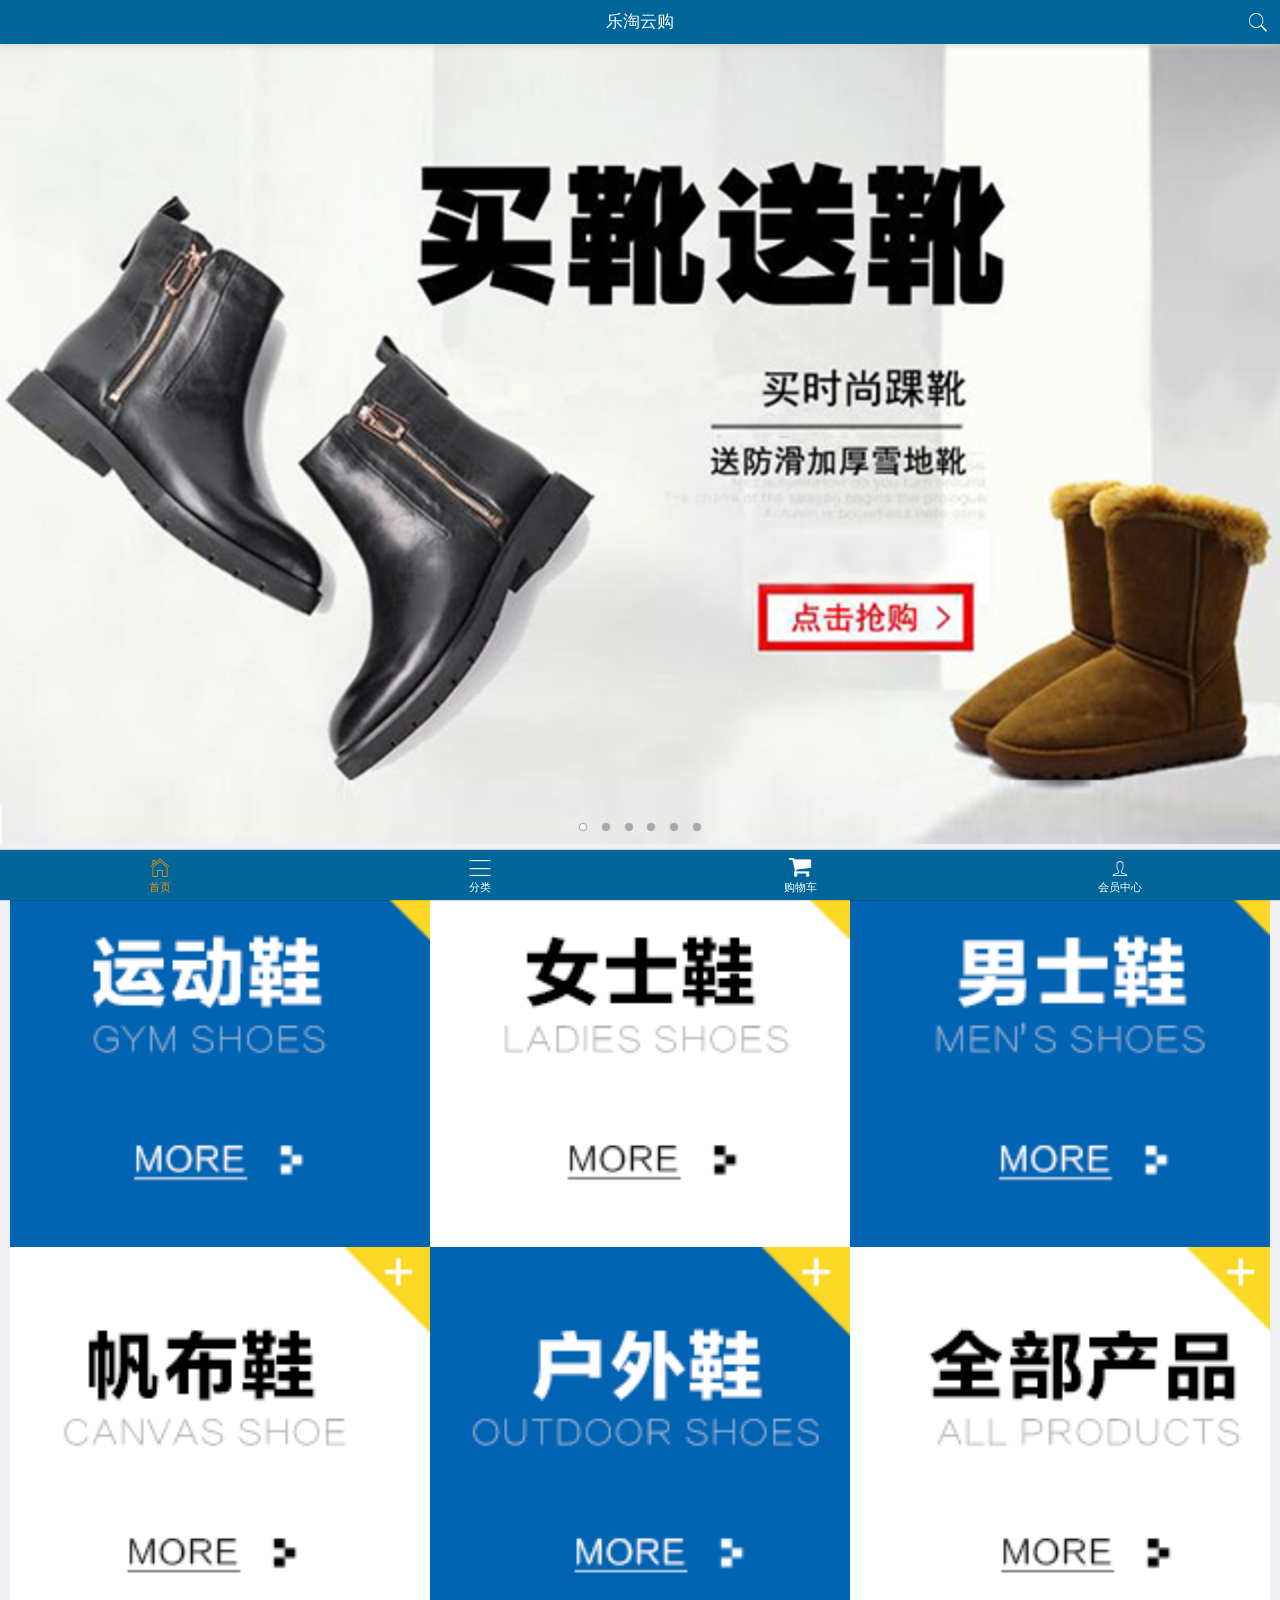
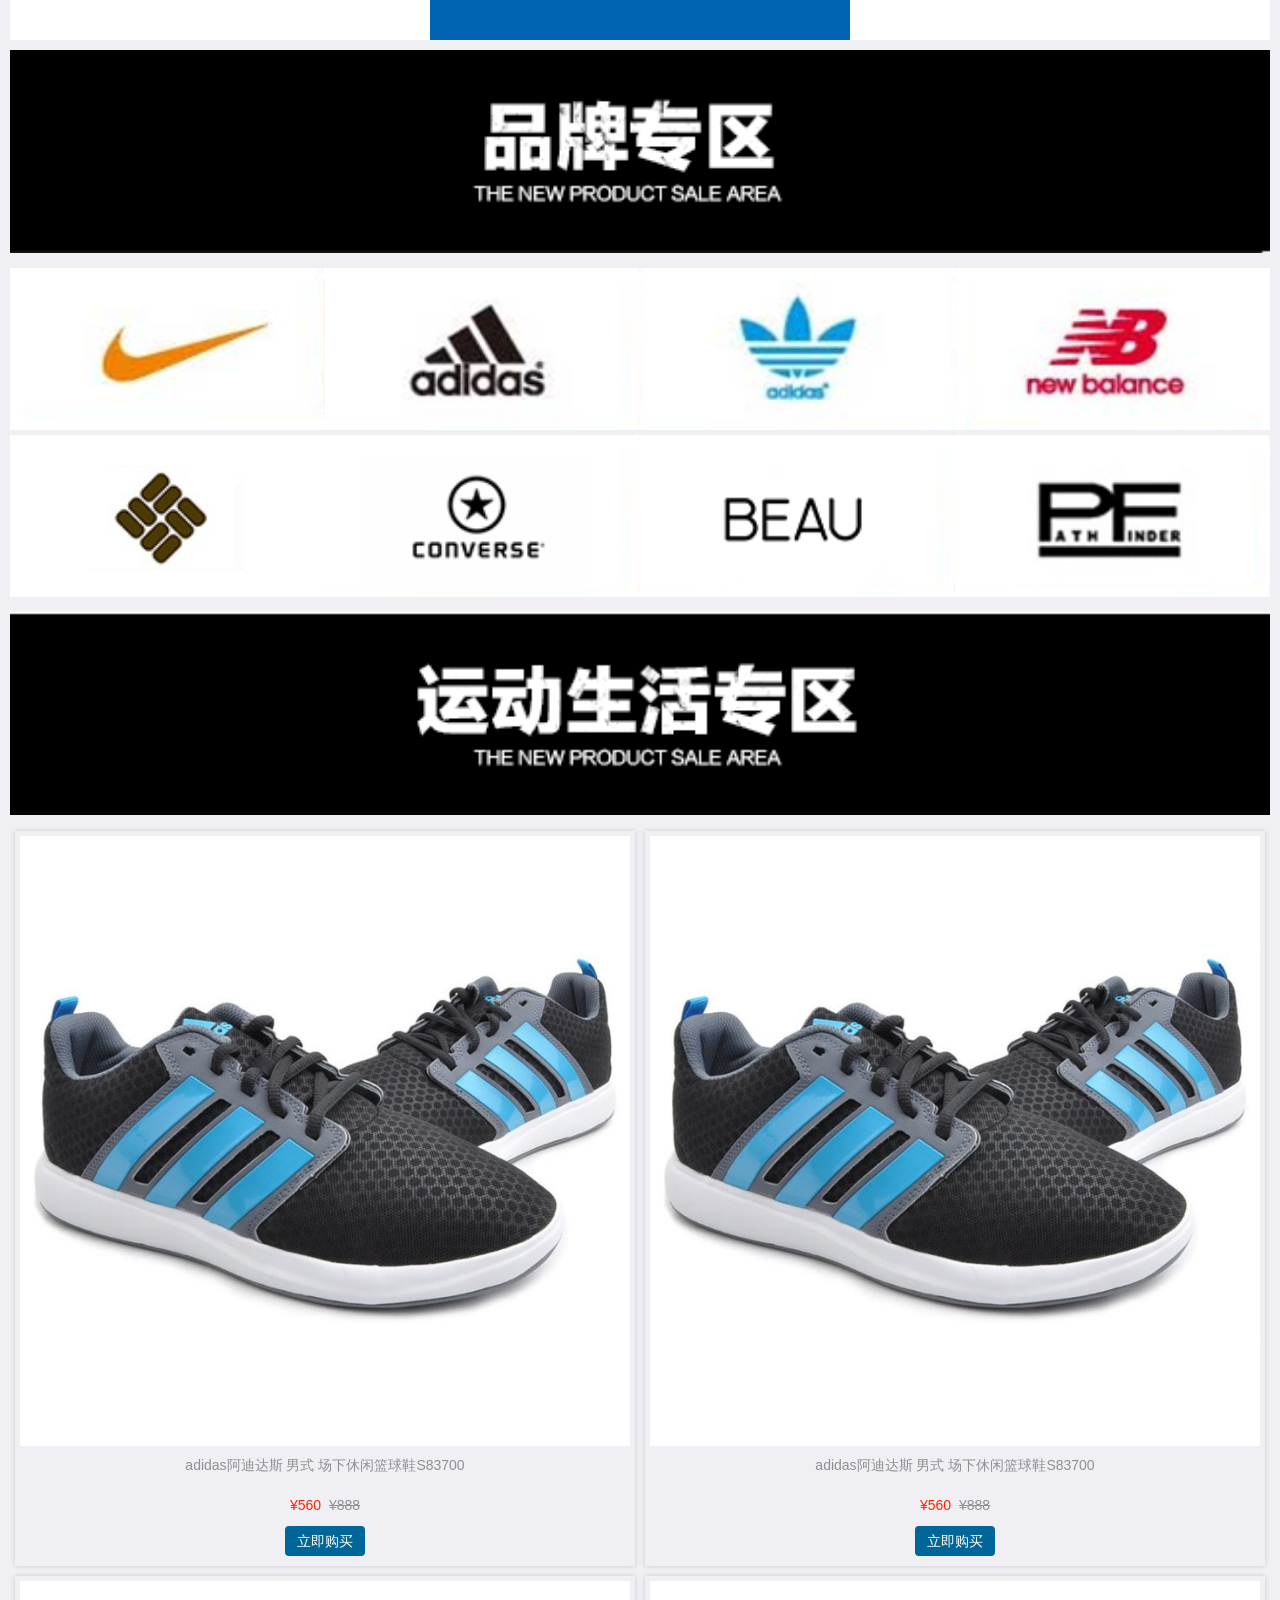
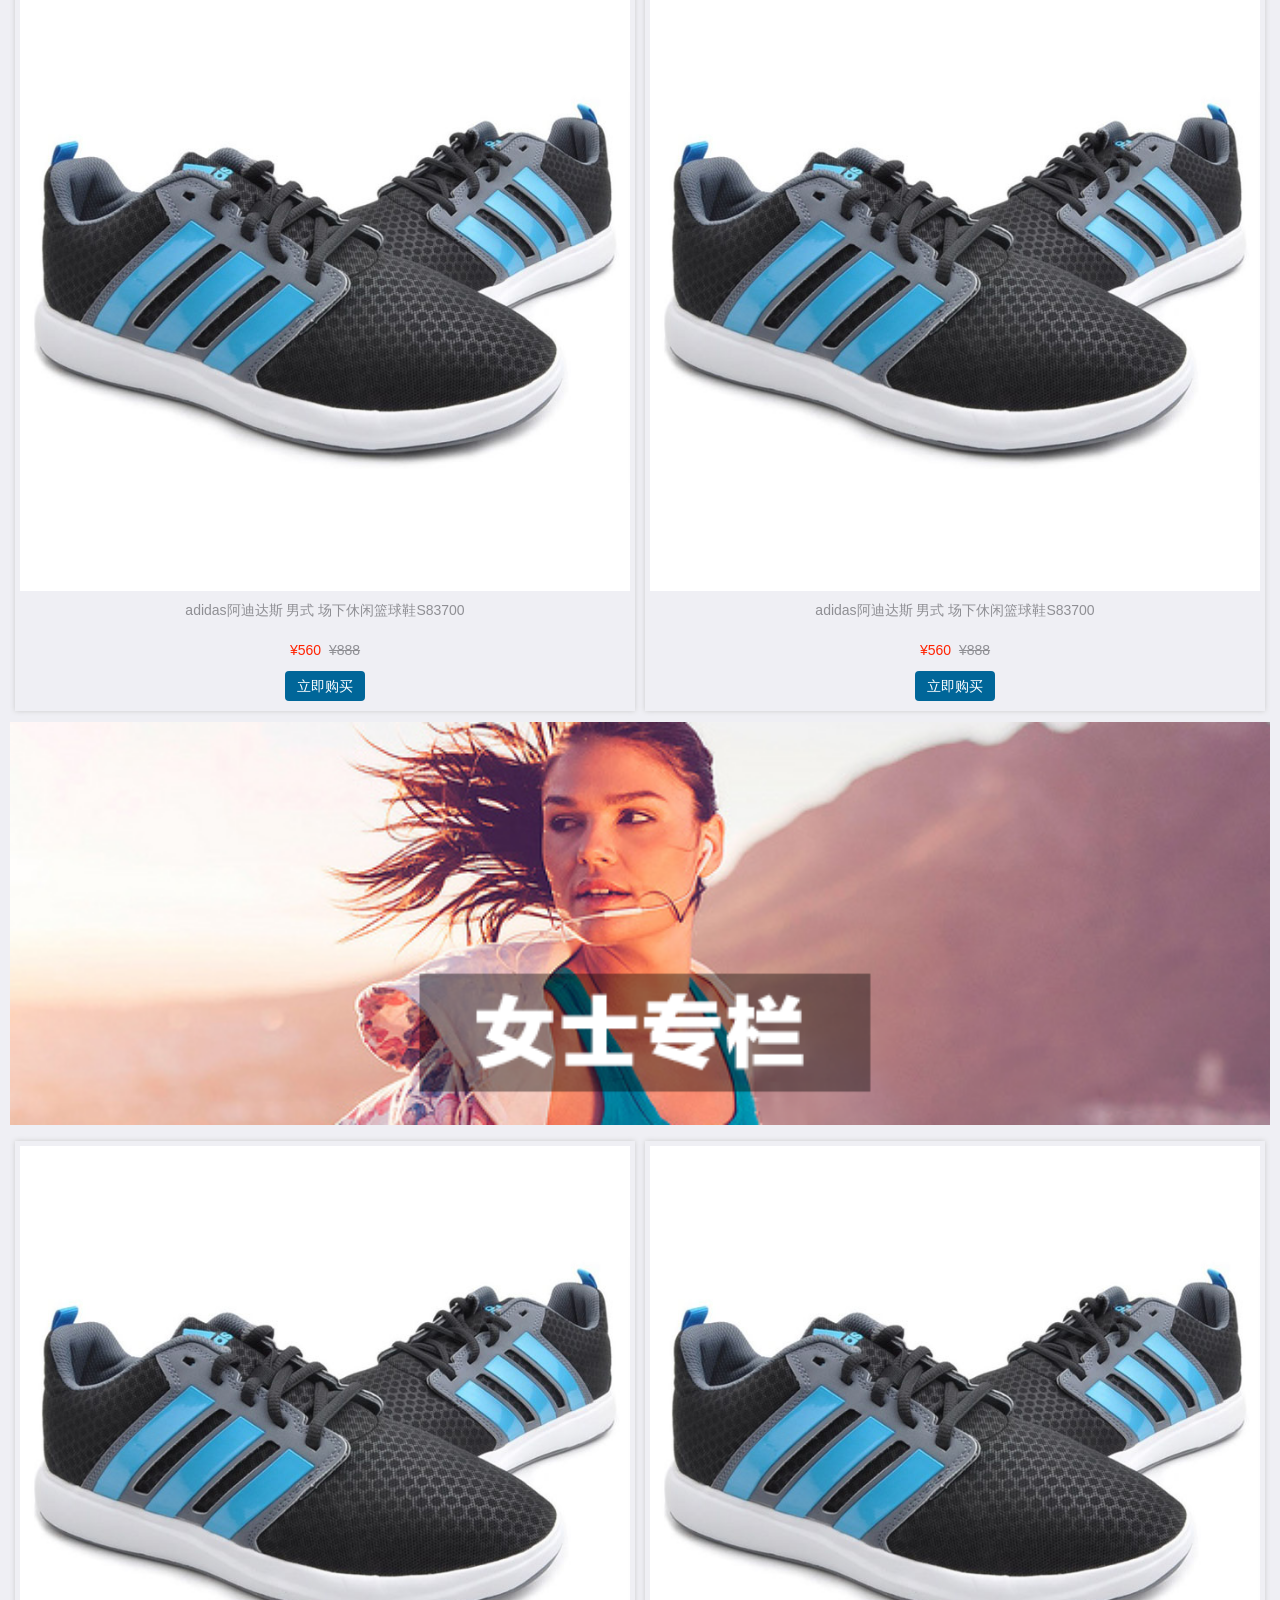
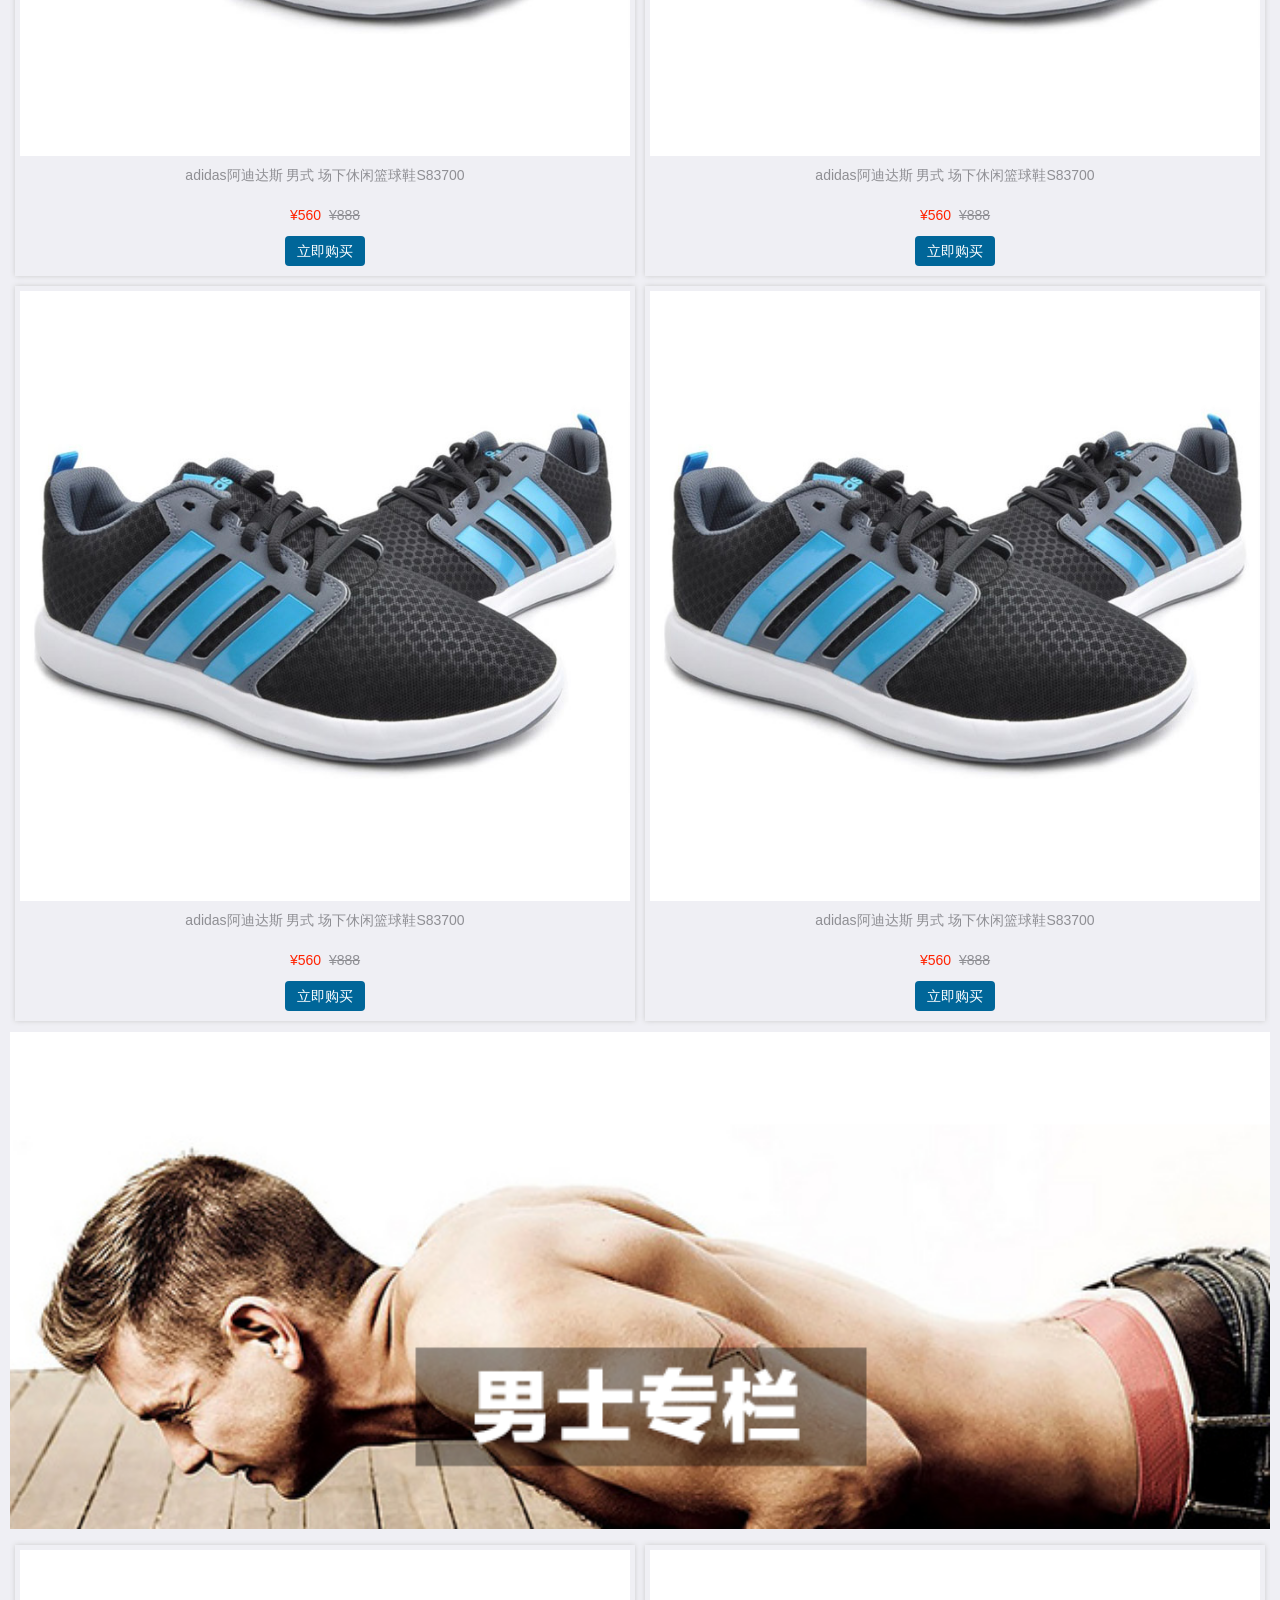
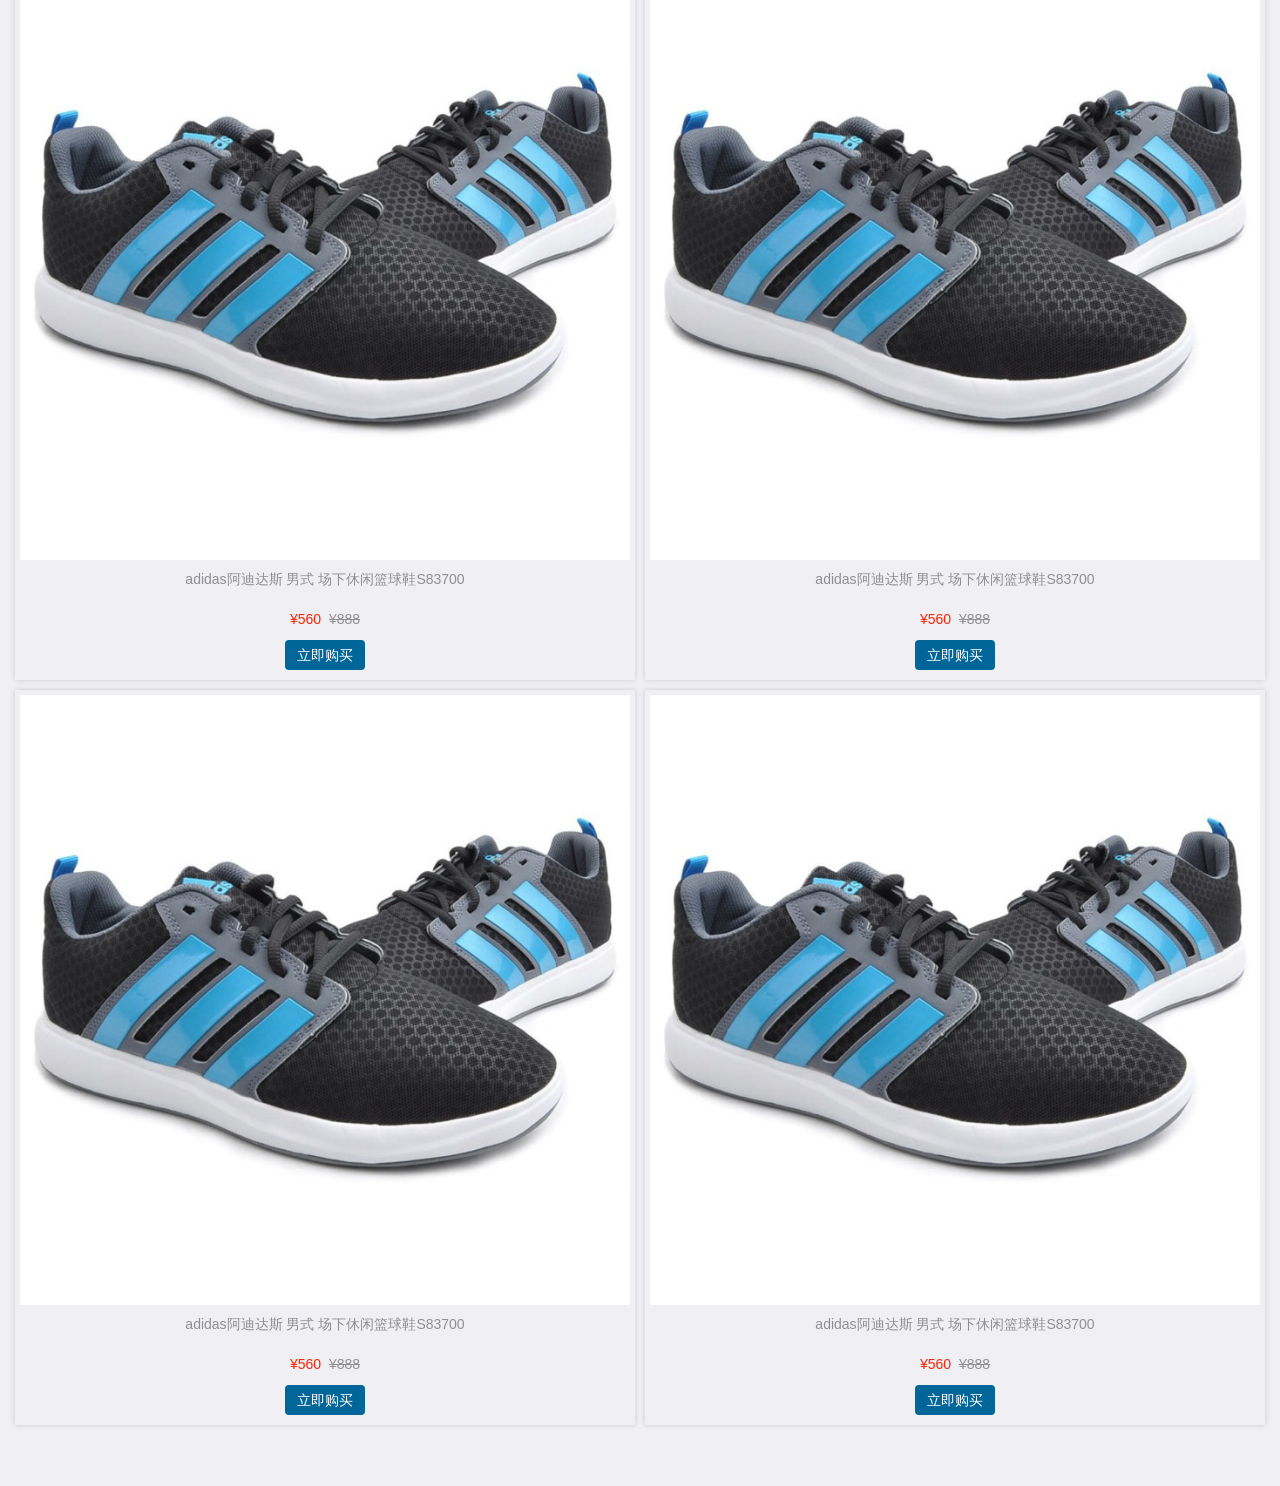
<file: public/m/index.html>
<!DOCTYPE html>
<html lang="en">
<head>
	<meta charset="UTF-8">
	<title>Document</title>
	<meta name="viewport" content="width=device-width, user-scalable=no, initial-scale=1.0, maximum-scale=1.0, minimum-scale=1.0">
	<link rel="stylesheet" href="assets/mui/css/mui.min.css">
	<link rel="stylesheet" href="css/base.css">
	<link rel="stylesheet" href="assets/fontAwesome/css/font-awesome.min.css">
	<script src="assets/mui/js/mui.min.js"></script>
</head>
<body>
	<header class="mui-bar mui-bar-nav my-header">
		<h1 class="mui-title">乐淘云购</h1>
		<a href="" class="mui-icon mui-icon-search mui-pull-right"></a>
	</header>
	<nav class="mui-bar mui-bar-tab my-footer">
		<a class="mui-tab-item mui-active" href="index.html">
			<span class="mui-icon mui-icon-home"></span>
			<span class="mui-tab-label">首页</span>
		</a>
		<a class="mui-tab-item" href="category.html">
			<span class="mui-icon mui-icon-bars"></span>
			<span class="mui-tab-label">分类</span>
		</a>
		<a class="mui-tab-item" href="cart.html">
			<span class="mui-icon fa fa-shopping-cart"></span>
			<span class="mui-tab-label">购物车</span>
		</a>
		<a class="mui-tab-item" href="user.html">
			<span class="mui-icon mui-icon-person"></span>
			<span class="mui-tab-label">会员中心</span>
		</a>
	</nav>
	<div class="mui-content">
		<!-- 轮播图 -->
		<div class="mui-slider">
			<div class="mui-slider-group">
				<div class="mui-slider-item">
					<a href="#">
						<img src="images/banner1.png" />
					</a>
				</div>
				<div class="mui-slider-item">
					<a href="#">
						<img src="images/banner2.png" />
					</a>
				</div>
				<div class="mui-slider-item">
					<a href="#">
						<img src="images/banner3.png" />
					</a>
				</div>
				<div class="mui-slider-item">
					<a href="#">
						<img src="images/banner4.png" />
					</a>
				</div>
				<div class="mui-slider-item">
					<a href="#">
						<img src="images/banner5.png" />
					</a>
				</div>
				<div class="mui-slider-item">
					<a href="#">
						<img src="images/banner6.png" />
					</a>
				</div>
			</div>
			<div class="mui-slider-indicator">
				<div class="mui-indicator mui-active"></div>
				<div class="mui-indicator"></div>
				<div class="mui-indicator"></div>
				<div class="mui-indicator"></div>
				<div class="mui-indicator"></div>
				<div class="mui-indicator"></div>
			</div>
		</div>
		<!-- /轮播图 -->

		<!-- 导航链接 -->
		<div class="nav-links mui-clearfix">
			<a href="#">
				<img src="images/nav1.png">
			</a>
			<a href="#">
				<img src="images/nav2.png">
			</a>
			<a href="#">
				<img src="images/nav3.png">
			</a>
			<a href="#">
				<img src="images/nav4.png">
			</a>
			<a href="#">
				<img src="images/nav5.png">
			</a>
			<a href="#">
				<img src="images/nav6.png">
			</a>
		</div>
		<!-- /导航链接 -->

		<!-- 品牌专区 -->
		<div class="brand">
			<img src="images/title0.png" class="title">
			<ul>
				<li><a href=""><img src="images/brand1.png" alt=""></a></li>
				<li><a href=""><img src="images/brand2.png" alt=""></a></li>
				<li><a href=""><img src="images/brand3.png" alt=""></a></li>
				<li><a href=""><img src="images/brand4.png" alt=""></a></li>
				<li><a href=""><img src="images/brand5.png" alt=""></a></li>
				<li><a href=""><img src="images/brand6.png" alt=""></a></li>
				<li><a href=""><img src="images/brand7.png" alt=""></a></li>
				<li><a href=""><img src="images/brand8.png" alt=""></a></li>
			</ul>
		</div>
		<!-- /品牌专区 -->

		<!-- 运动生活专区 -->
		<div class="product">
			<img src="images/title1.png" class="title">
			<ul class="mui-clearfix">
				<li>
					<a href="#">
						<img src="images/product.jpg">
						<span class="name">
							adidas阿迪达斯 男式 场下休闲篮球鞋S83700
						</span>
						<p>
							<span>¥560</span>
							<span>¥888</span>
						</p>
						<span class="buy-now">立即购买</span>
					</a>
				</li>
				<li>
					<a href="#">
						<img src="images/product.jpg">
						<span class="name">
							adidas阿迪达斯 男式 场下休闲篮球鞋S83700
						</span>
						<p>
							<span>¥560</span>
							<span>¥888</span>
						</p>
						<span class="buy-now">立即购买</span>
					</a>
				</li>
				<li>
					<a href="#">
						<img src="images/product.jpg">
						<span class="name">
							adidas阿迪达斯 男式 场下休闲篮球鞋S83700
						</span>
						<p>
							<span>¥560</span>
							<span>¥888</span>
						</p>
						<span class="buy-now">立即购买</span>
					</a>
				</li>
				<li>
					<a href="#">
						<img src="images/product.jpg">
						<span class="name">
							adidas阿迪达斯 男式 场下休闲篮球鞋S83700
						</span>
						<p>
							<span>¥560</span>
							<span>¥888</span>
						</p>
						<span class="buy-now">立即购买</span>
					</a>
				</li>
			</ul>
		</div>
		<!-- /运动生活专区 -->

		<!-- 女士专栏 -->
		<div class="product">
			<img src="images/title2.png" class="title">
			<ul class="mui-clearfix">
				<li>
					<a href="#">
						<img src="images/product.jpg">
						<span class="name">
							adidas阿迪达斯 男式 场下休闲篮球鞋S83700
						</span>
						<p>
							<span>¥560</span>
							<span>¥888</span>
						</p>
						<span class="buy-now">立即购买</span>
					</a>
				</li>
				<li>
					<a href="#">
						<img src="images/product.jpg">
						<span class="name">
							adidas阿迪达斯 男式 场下休闲篮球鞋S83700
						</span>
						<p>
							<span>¥560</span>
							<span>¥888</span>
						</p>
						<span class="buy-now">立即购买</span>
					</a>
				</li>
				<li>
					<a href="#">
						<img src="images/product.jpg">
						<span class="name">
							adidas阿迪达斯 男式 场下休闲篮球鞋S83700
						</span>
						<p>
							<span>¥560</span>
							<span>¥888</span>
						</p>
						<span class="buy-now">立即购买</span>
					</a>
				</li>
				<li>
					<a href="#">
						<img src="images/product.jpg">
						<span class="name">
							adidas阿迪达斯 男式 场下休闲篮球鞋S83700
						</span>
						<p>
							<span>¥560</span>
							<span>¥888</span>
						</p>
						<span class="buy-now">立即购买</span>
					</a>
				</li>
			</ul>
		</div>
		<!-- /女士专栏 -->

		<!-- 男士专栏 -->
		<div class="product">
			<img src="images/title3.png" class="title">
			<ul class="mui-clearfix">
				<li>
					<a href="#">
						<img src="images/product.jpg">
						<span class="name">
							adidas阿迪达斯 男式 场下休闲篮球鞋S83700
						</span>
						<p>
							<span>¥560</span>
							<span>¥888</span>
						</p>
						<span class="buy-now">立即购买</span>
					</a>
				</li>
				<li>
					<a href="#">
						<img src="images/product.jpg">
						<span class="name">
							adidas阿迪达斯 男式 场下休闲篮球鞋S83700
						</span>
						<p>
							<span>¥560</span>
							<span>¥888</span>
						</p>
						<span class="buy-now">立即购买</span>
					</a>
				</li>
				<li>
					<a href="#">
						<img src="images/product.jpg">
						<span class="name">
							adidas阿迪达斯 男式 场下休闲篮球鞋S83700
						</span>
						<p>
							<span>¥560</span>
							<span>¥888</span>
						</p>
						<span class="buy-now">立即购买</span>
					</a>
				</li>
				<li>
					<a href="#">
						<img src="images/product.jpg">
						<span class="name">
							adidas阿迪达斯 男式 场下休闲篮球鞋S83700
						</span>
						<p>
							<span>¥560</span>
							<span>¥888</span>
						</p>
						<span class="buy-now">立即购买</span>
					</a>
				</li>
			</ul>
		</div>
		<!-- /男士专栏 -->
	</div>
</body>
</html>
</file>
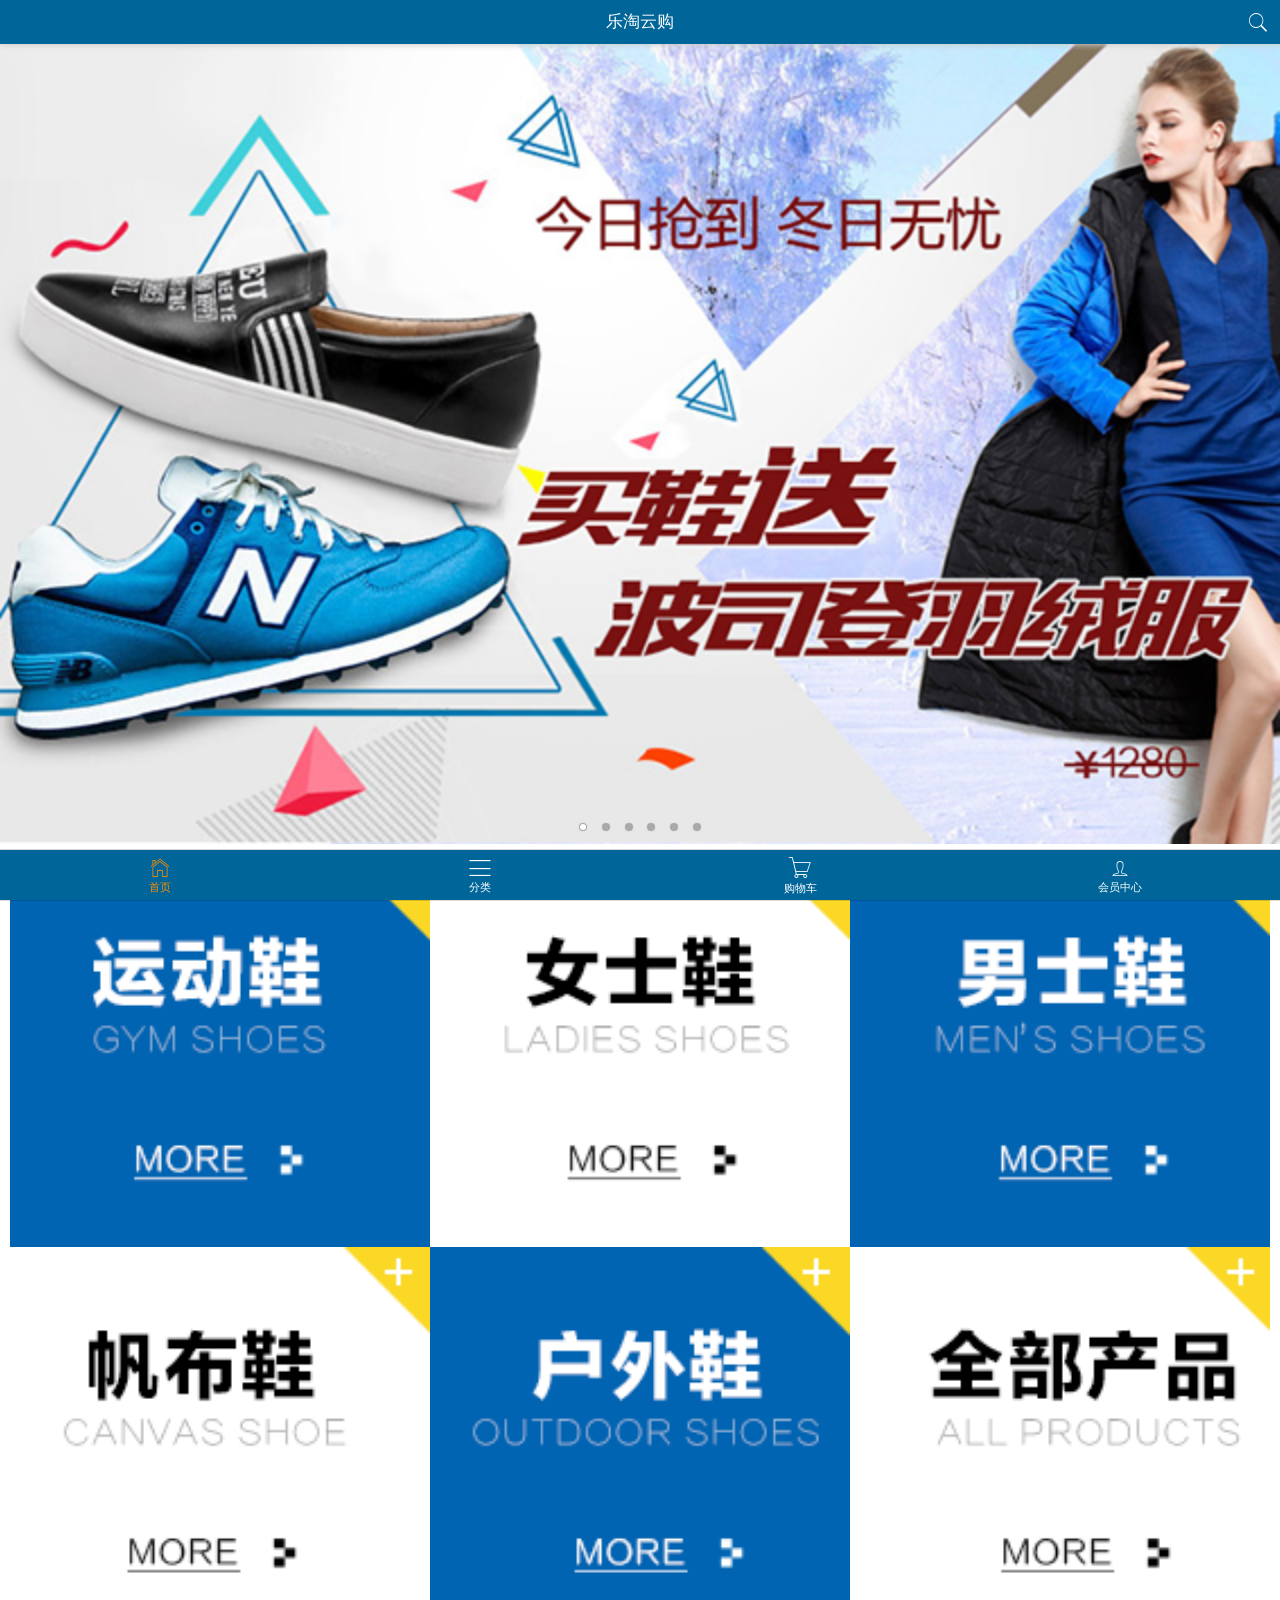
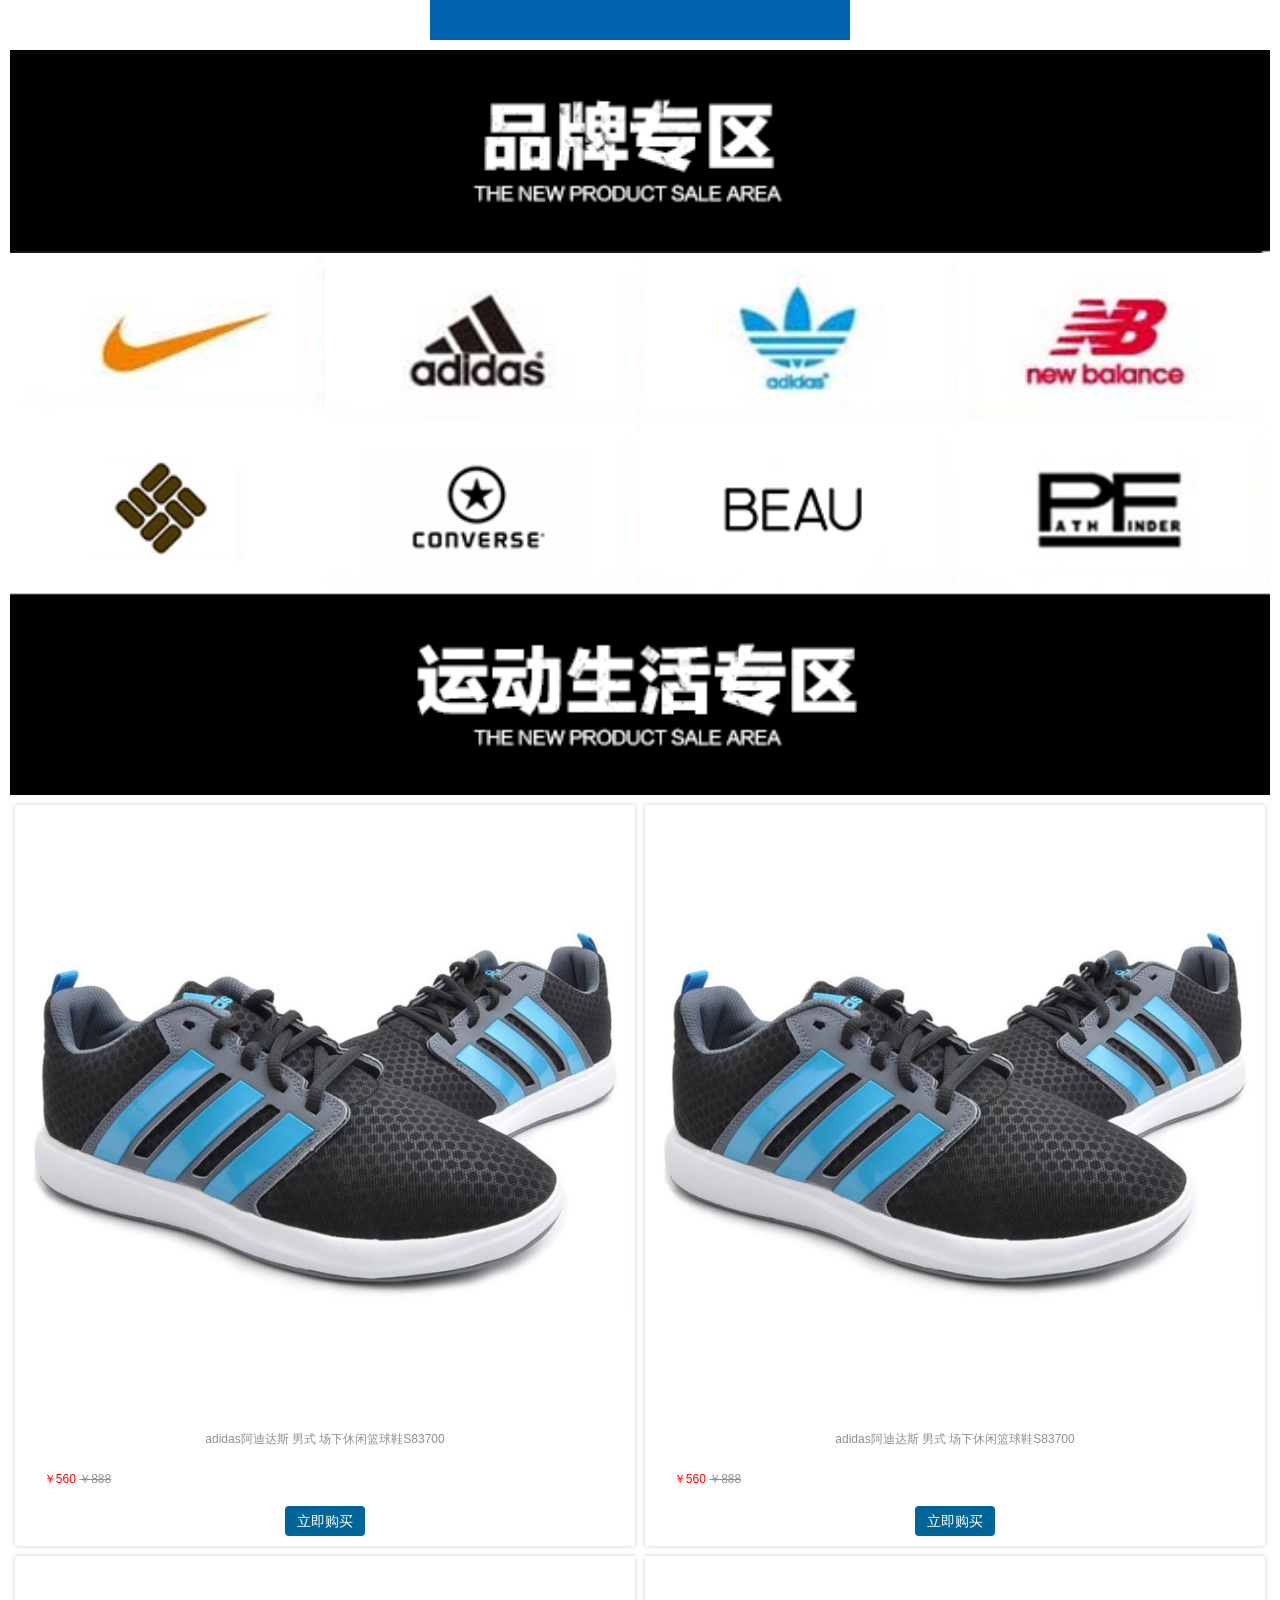
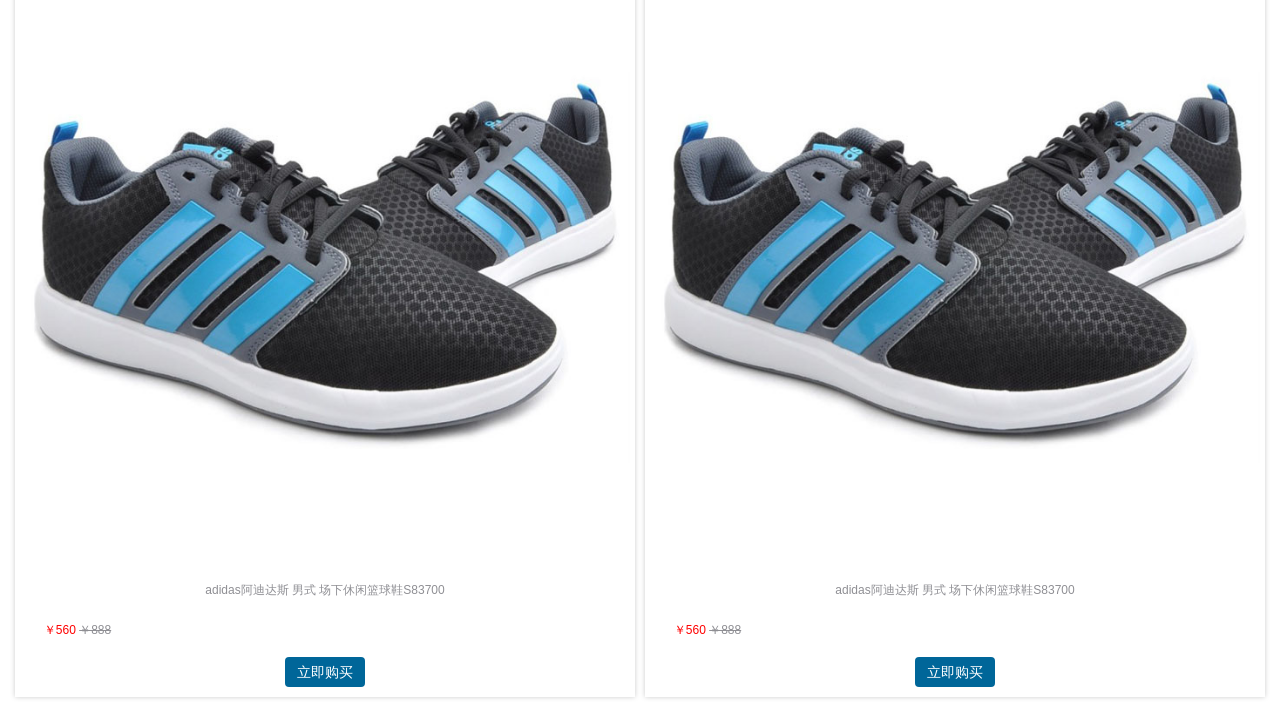
<file: public/m1/index.html>
<!DOCTYPE html>
<html lang="en">

<head>
    <meta charset="UTF-8">
    <title>Document</title>
    <meta name="viewport" content="width=device-width, user-scalable=no, initial-scale=1.0, maximum-scale=1.0, minimum-scale=1.0">
    <link rel="stylesheet" href="assets/mui/css/mui.min.css">
    <link rel="stylesheet" href="css/base.css">
    <link rel="stylesheet" type="text/css" href="css/icons-extra.css" />
    <script src="assets/mui/js/mui.min.js"></script>
    <script src="assets/zepto/zepto.min.js"></script>
    <script src="js/public.js"></script>
</head>

<body>
    <header class="mui-bar mui-bar-nav my-navbar">
        <h1 class="mui-title">乐淘云购</h1>
        <a href="search.html" class="mui-icon mui-icon-search mui-pull-right"></a>
    </header>
    <nav class="mui-bar mui-bar-tab my-navbar">
        <a class="mui-tab-item mui-active" href="index.html">
            <span class="mui-icon mui-icon-home"></span>
            <span class="mui-tab-label">首页</span>
        </a>
        <a class="mui-tab-item" href="category.html">
            <span class="mui-icon mui-icon-bars"></span>
            <span class="mui-tab-label">分类</span>
        </a>
        <a class="mui-tab-item" href="cart.html">
            <span class="mui-icon mui-icon-extra mui-icon-extra-cart"></span>
            <span class="mui-tab-label">购物车</span>
        </a>
        <a class="mui-tab-item" href="user.html">
            <span class="mui-icon mui-icon-person"></span>
            <span class="mui-tab-label">会员中心</span>
        </a>
    </nav>
    <div class="mui-content">
        <!-- 轮播图开始 -->
        <div class="mui-slider">
            <div class="mui-slider-group mui-slider-loop">
                <!--支持循环，需要重复图片节点-->
                <div class="mui-slider-item mui-slider-item-duplicate">
                    <a href="#"><img src="images/banner6.png" /></a>
                </div>
                <div class="mui-slider-item">
                    <a href="#"><img src="images/banner1.png" /></a>
                </div>
                <div class="mui-slider-item">
                    <a href="#"><img src="images/banner2.png" /></a>
                </div>
                <div class="mui-slider-item">
                    <a href="#"><img src="images/banner3.png" /></a>
                </div>
                <div class="mui-slider-item">
                    <a href="#"><img src="images/banner4.png" /></a>
                </div>
                <div class="mui-slider-item">
                    <a href="#"><img src="images/banner5.png" /></a>
                </div>
                <div class="mui-slider-item">
                    <a href="#"><img src="images/banner6.png" /></a>
                </div>
                <!--支持循环，需要重复图片节点-->
                <div class="mui-slider-item mui-slider-item-duplicate">
                    <a href="#"><img src="images/banner1.png" /></a>
                </div>
            </div>
            <div class="mui-slider-indicator">
                <div class="mui-indicator mui-active"></div>
                <div class="mui-indicator"></div>
                <div class="mui-indicator"></div>
                <div class="mui-indicator"></div>
                <div class="mui-indicator"></div>
                <div class="mui-indicator"></div>
            </div>
        </div>
        <!-- 轮播图结束 -->

        <!-- 导航链接 -->
        <div class="nav-links mui-clearfix">
            <a href="#"><img src="images/nav1.png" alt=""></a>
            <a href="#"><img src="images/nav2.png" alt=""></a>
            <a href="#"><img src="images/nav3.png" alt=""></a>
            <a href="#"><img src="images/nav4.png" alt=""></a>
            <a href="#"><img src="images/nav5.png" alt=""></a>
            <a href="#"><img src="images/nav6.png" alt=""></a>
        </div>
        <!-- 导航链接结束 -->

        <!-- 品牌专区 -->
        <div class="brand">
            <img src="images/title0.png" alt="">
            <ul class="index-ul">
                <li>
                    <a href="#"><img src="images/brand1.png" alt=""></a>
                </li>
                <li>
                    <a href="#"><img src="images/brand2.png" alt=""></a>
                </li>
                <li>
                    <a href="#"><img src="images/brand3.png" alt=""></a>
                </li>
                <li>
                    <a href="#"><img src="images/brand4.png" alt=""></a>
                </li>
                <li>
                    <a href="#"><img src="images/brand5.png" alt=""></a>
                </li>
                <li>
                    <a href="#"><img src="images/brand6.png" alt=""></a>
                </li>
                <li>
                    <a href="#"><img src="images/brand7.png" alt=""></a>
                </li>
                <li>
                    <a href="#"><img src="images/brand8.png" alt=""></a>
                </li>
            </ul>
        </div>
        <!-- /品牌专区 -->

        <!-- 运动生活专区 -->
        <div class="product">
            <img src="images/title1.png" alt="">
            <ul class="sport">
                <li>
                    <a href="#">
                        <img src="images/product.jpg" alt="">
                        <span class="name">
							adidas阿迪达斯 男式 场下休闲篮球鞋S83700
                    </span>
                        <p>
                            <span>￥560</span>
                            <span>￥888</span>
                        </p>
                        <span class="buy-now">立即购买</span>
                    </a>
                </li>
                <li>
                    <a href="#">
                        <img src="images/product.jpg" alt="">
                        <span class="name">
							adidas阿迪达斯 男式 场下休闲篮球鞋S83700
                    </span>
                        <p>
                            <span>￥560</span>
                            <span>￥888</span>
                        </p>
                        <span class="buy-now">立即购买</span>
                    </a>
                </li>
                <li>
                    <a href="#">
                        <img src="images/product.jpg" alt="">
                        <span class="name">
							adidas阿迪达斯 男式 场下休闲篮球鞋S83700
                    </span>
                        <p>
                            <span>￥560</span>
                            <span>￥888</span>
                        </p>
                        <span class="buy-now">立即购买</span>
                    </a>
                </li>
                <li>
                    <a href="#">
                        <img src="images/product.jpg" alt="">
                        <span class="name">
							adidas阿迪达斯 男式 场下休闲篮球鞋S83700
                    </span>
                        <p>
                            <span>￥560</span>
                            <span>￥888</span>
                        </p>
                        <span class="buy-now">立即购买</span>
                    </a>
                </li>
            </ul>
        </div>

        <!-- /运动生活专区 -->
    </div>
</body>
<script>
    var gallery = mui('.mui-slider');
    gallery.slider({
        interval: 1000 //自动轮播周期，若为0则不自动播放，默认为0；
    });
</script>

</html>
</file>
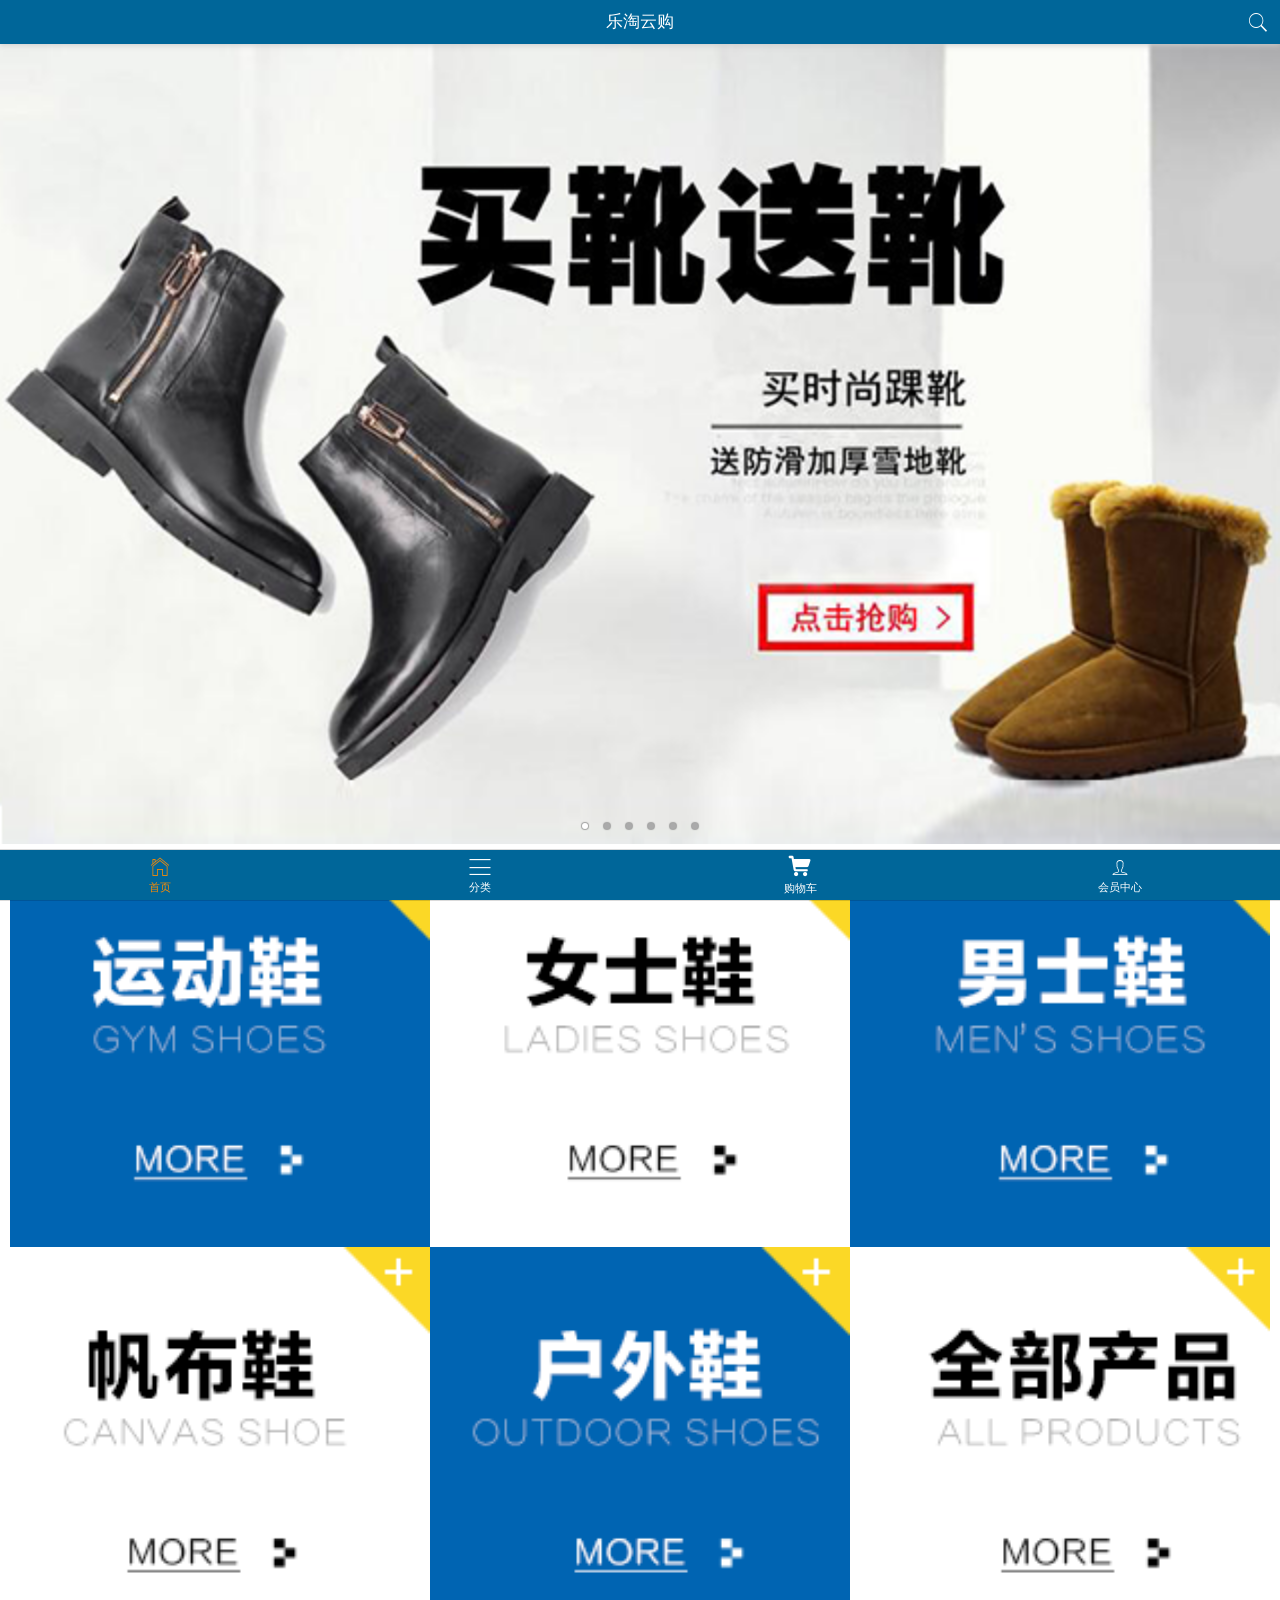
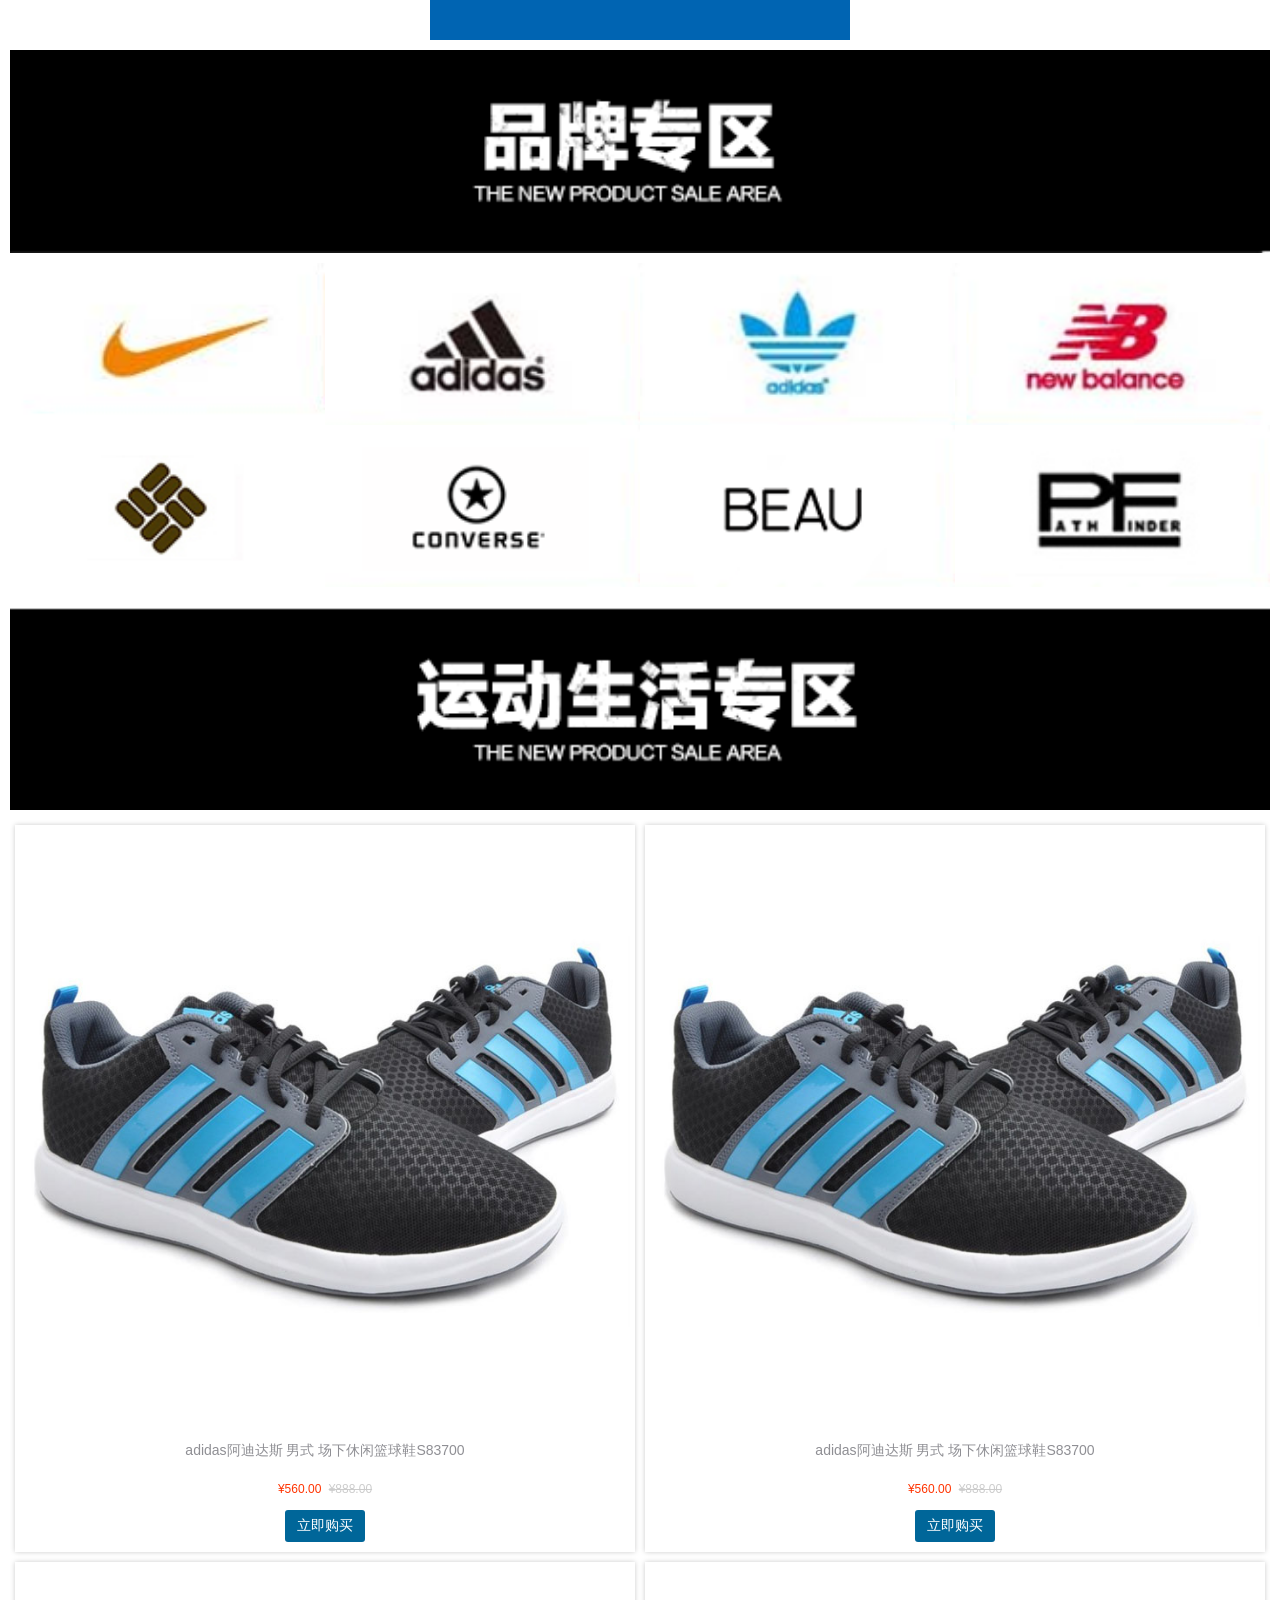
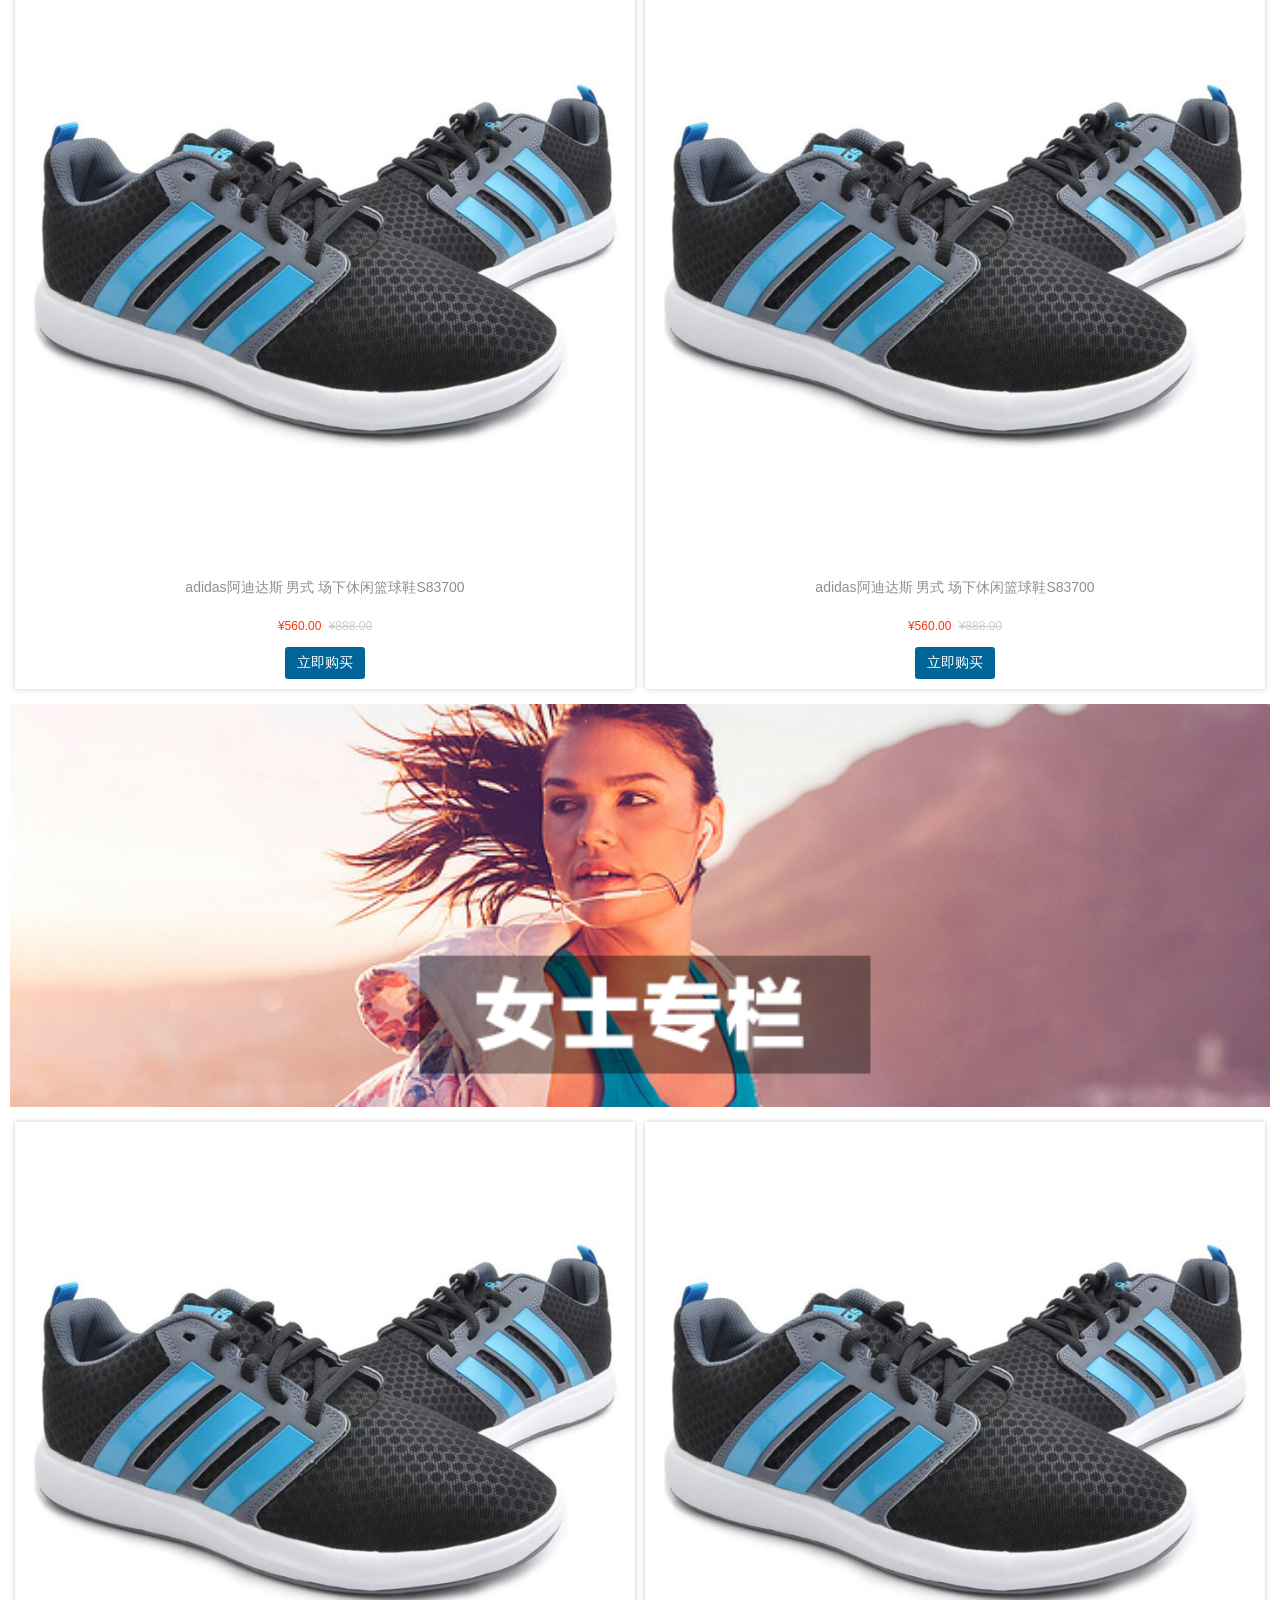
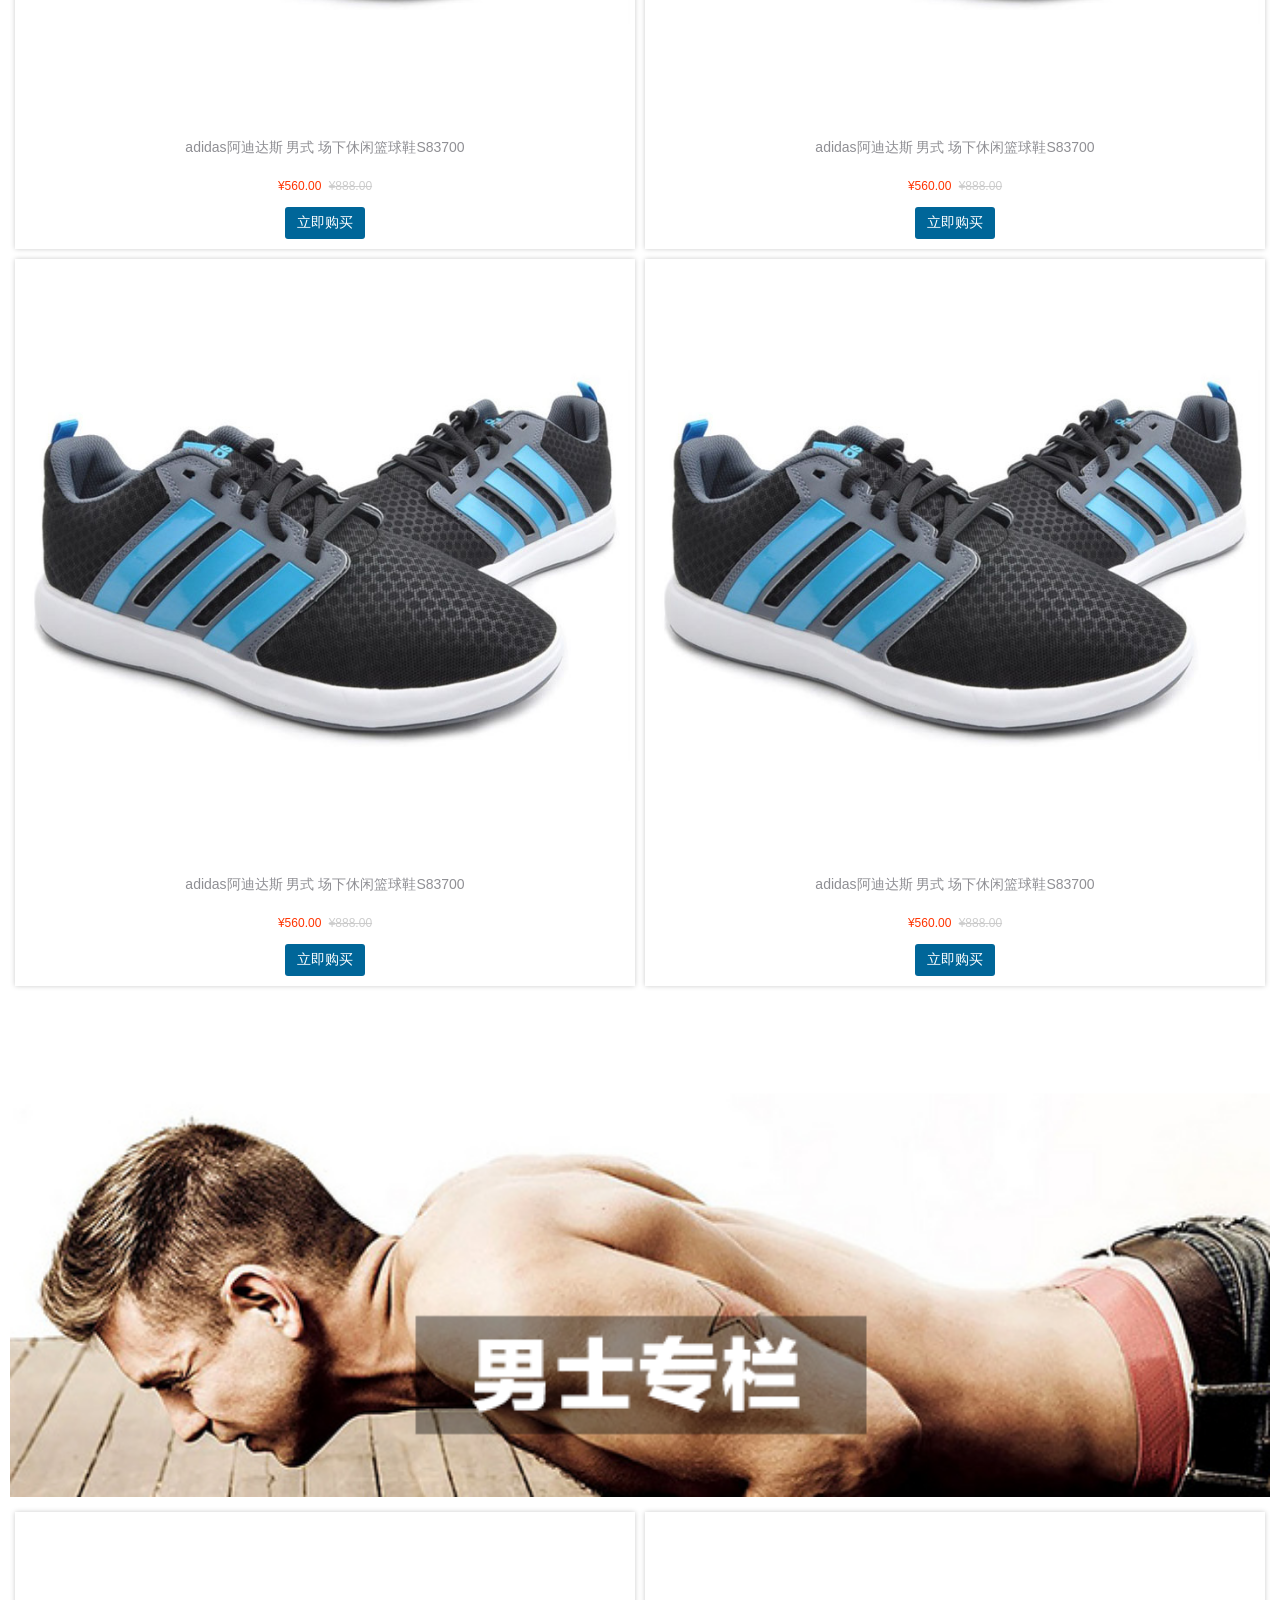
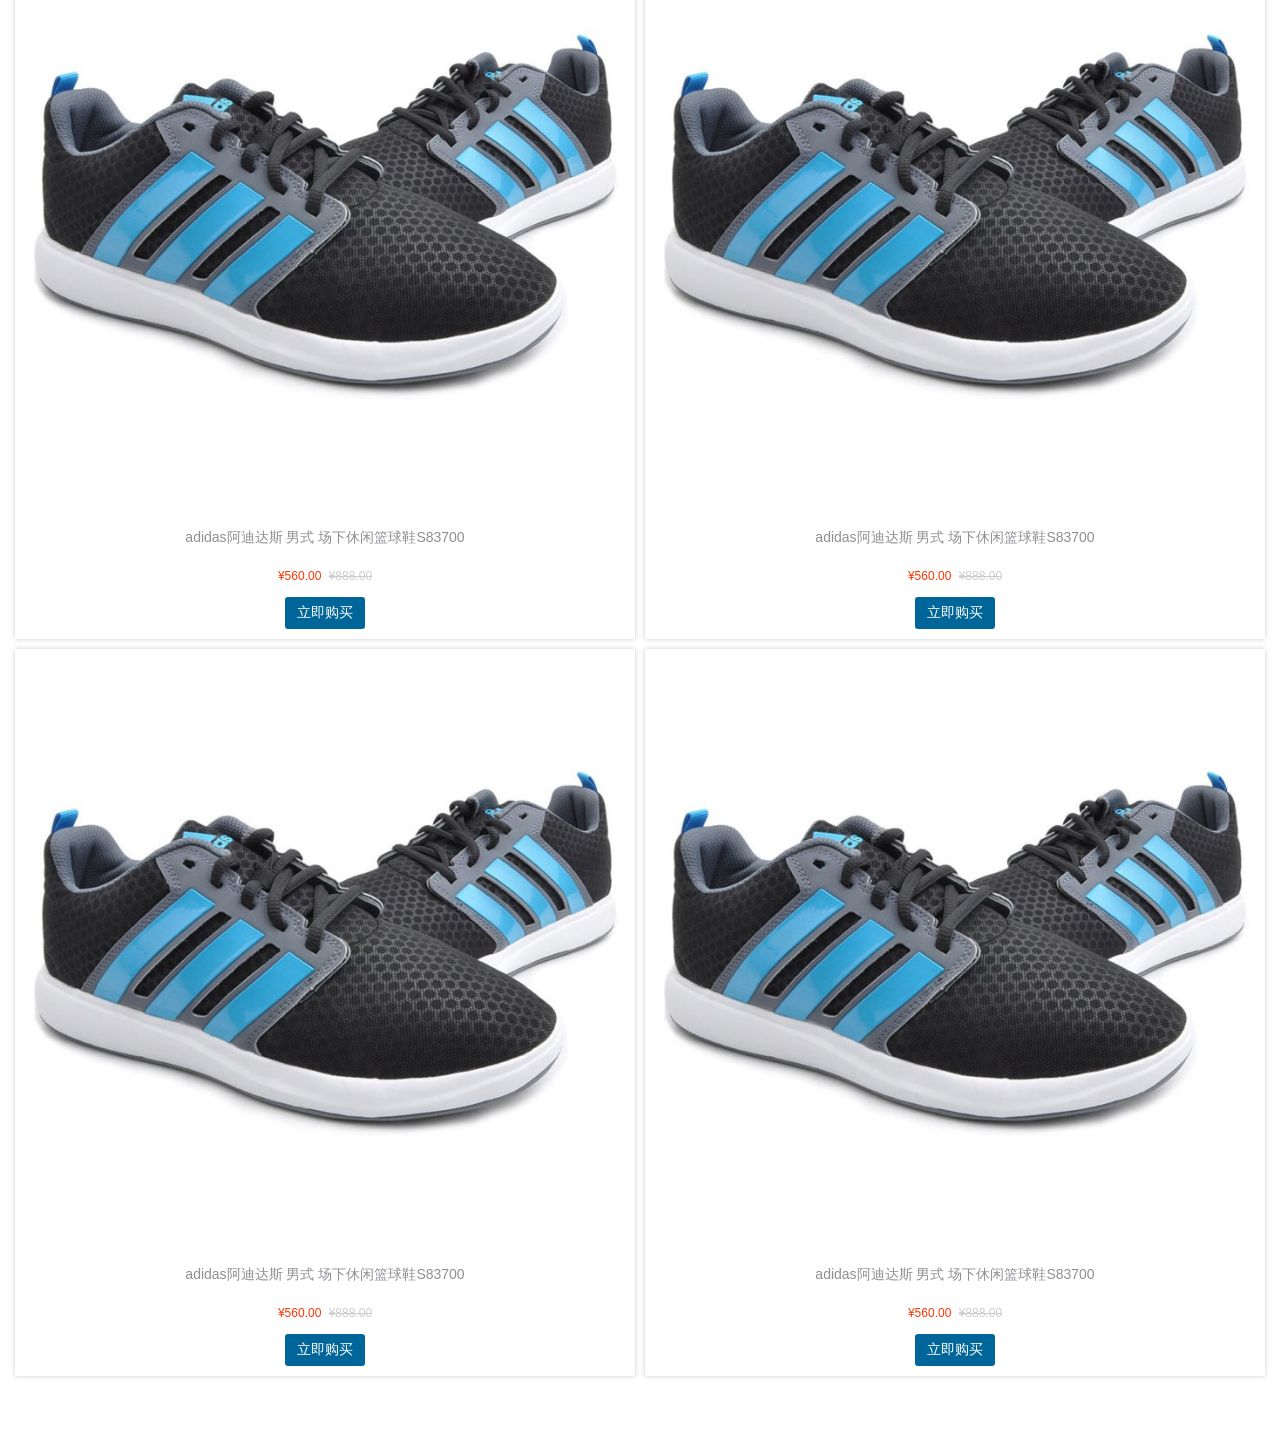
<file: public/mobile/index.html>
<!DOCTYPE html>
<html lang="en">
<head>
	<meta charset="UTF-8">
	<title>Document</title>
	<meta name="viewport" content="width=device-width, user-scalable=no, initial-scale=1.0, maximum-scale=1.0, minimum-scale=1.0">
	<link rel="stylesheet" href="assets/mui/css/mui.min.css">
	<link rel="stylesheet" href="assets/mui/css/iconfont.css">
	<link rel="stylesheet" href="css/base.css">
	<link rel="stylesheet" href="css/index.css">
	<script src="assets/zepto/zepto.min.js"></script>
	<script src="assets/mui/js/mui.min.js"></script>
	<script src="js/common.js"></script>
</head>
<body>

	<header class="mui-bar mui-bar-nav header">
		<h1 class="mui-title">乐淘云购</h1>
		<a href="search.html" class="mui-icon mui-icon-search mui-pull-right"></a>
	</header>
	<nav class="mui-bar mui-bar-tab footer">
		<a class="mui-tab-item mui-active" href="index.html">
			<span class="mui-icon mui-icon-home"></span>
			<span class="mui-tab-label">首页</span>
		</a>
		<a class="mui-tab-item" href="category.html">
			<span class="mui-icon mui-icon-bars"></span>
			<span class="mui-tab-label">分类</span>
		</a>
		<a class="mui-tab-item" href="cart.html">
			<span class="mui-icon iconfont icon-gouwuche"></span>
			<span class="mui-tab-label">购物车</span>
		</a>
		<a class="mui-tab-item" href="user.html">
			<span class="mui-icon mui-icon-person"></span>
			<span class="mui-tab-label">会员中心</span>
		</a>
	</nav>
	<div class="mui-content">
		<div class="mui-slider">
			<div class="mui-slider-group mui-slider-loop">
				<div class="mui-slider-item">
					<a href="#"><img src="images/banner6.png" /></a>
				</div>
				<div class="mui-slider-item">
					<a href="#"><img src="images/banner1.png" /></a>
				</div>
				<div class="mui-slider-item">
					<a href="#"><img src="images/banner2.png" /></a>
				</div>
				<div class="mui-slider-item">
					<a href="#"><img src="images/banner3.png" /></a>
				</div>
				<div class="mui-slider-item">
					<a href="#"><img src="images/banner4.png" /></a>
				</div>
				<div class="mui-slider-item">
					<a href="#"><img src="images/banner5.png" /></a>
				</div>
				<div class="mui-slider-item">
					<a href="#"><img src="images/banner6.png" /></a>
				</div>
				<div class="mui-slider-item">
					<a href="#"><img src="images/banner1.png" /></a>
				</div>
			</div>
			<div class="mui-slider-indicator indicator">
			    <div class="mui-indicator mui-active"></div>
			    <div class="mui-indicator"></div>
			    <div class="mui-indicator"></div>
			    <div class="mui-indicator"></div>
			    <div class="mui-indicator"></div>
			    <div class="mui-indicator"></div>
			</div>
		</div>
		<div class="nav-link mui-clearfix">
			<a href="#"><img src="images/nav1.png"></a>
			<a href="#"><img src="images/nav2.png"></a>
			<a href="#"><img src="images/nav3.png"></a>
			<a href="#"><img src="images/nav4.png"></a>
			<a href="#"><img src="images/nav5.png"></a>
			<a href="#"><img src="images/nav6.png"></a>
		</div>
		<div class="brand">
			<img src="images/title0.png" class="title">
			<ul class="list mui-clearfix">
				<li>
					<a href="#">
						<img src="images/brand1.png">
					</a>
				</li>
				<li>
					<a href="#">
						<img src="images/brand2.png">
					</a>
				</li>
				<li>
					<a href="#">
						<img src="images/brand3.png">
					</a>
				</li>
				<li>
					<a href="#">
						<img src="images/brand4.png">
					</a>
				</li>
				<li>
					<a href="#">
						<img src="images/brand5.png">
					</a>
				</li>
				<li>
					<a href="#">
						<img src="images/brand6.png">
					</a>
				</li>
				<li>
					<a href="#">
						<img src="images/brand7.png">
					</a>
				</li>
				<li>
					<a href="#">
						<img src="images/brand8.png">
					</a>
				</li>
			</ul>
		</div>
		<div class="product">
			<img src="images/title1.png" class="title">
			<ul class="list mui-clearfix">
				<li>
					<a href="#">
						<img src="images/product.jpg">
						<span class="name">
							adidas阿迪达斯 男式 场下休闲篮球鞋S83700
						</span>
						<p>
							<span>¥560.00</span>
							<span>¥888.00</span>
						</p>
						<button class="buy-now">立即购买</button>
					</a>
				</li>
				<li>
					<a href="#">
						<img src="images/product.jpg">
						<span class="name">
							adidas阿迪达斯 男式 场下休闲篮球鞋S83700
						</span>
						<p>
							<span>¥560.00</span>
							<span>¥888.00</span>
						</p>
						<button class="buy-now">立即购买</button>
					</a>
				</li>
				<li>
					<a href="#">
						<img src="images/product.jpg">
						<span class="name">
							adidas阿迪达斯 男式 场下休闲篮球鞋S83700
						</span>
						<p>
							<span>¥560.00</span>
							<span>¥888.00</span>
						</p>
						<button class="buy-now">立即购买</button>
					</a>
				</li>
				<li>
					<a href="#">
						<img src="images/product.jpg">
						<span class="name">
							adidas阿迪达斯 男式 场下休闲篮球鞋S83700
						</span>
						<p>
							<span>¥560.00</span>
							<span>¥888.00</span>
						</p>
						<button class="buy-now">立即购买</button>
					</a>
				</li>
			</ul>
		</div>
		<div class="product">
			<img src="images/title2.png" class="title">
			<ul class="list mui-clearfix">
				<li>
					<a href="#">
						<img src="images/product.jpg">
						<span class="name">
							adidas阿迪达斯 男式 场下休闲篮球鞋S83700
						</span>
						<p>
							<span>¥560.00</span>
							<span>¥888.00</span>
						</p>
						<button class="buy-now">立即购买</button>
					</a>
				</li>
				<li>
					<a href="#">
						<img src="images/product.jpg">
						<span class="name">
							adidas阿迪达斯 男式 场下休闲篮球鞋S83700
						</span>
						<p>
							<span>¥560.00</span>
							<span>¥888.00</span>
						</p>
						<button class="buy-now">立即购买</button>
					</a>
				</li>
				<li>
					<a href="#">
						<img src="images/product.jpg">
						<span class="name">
							adidas阿迪达斯 男式 场下休闲篮球鞋S83700
						</span>
						<p>
							<span>¥560.00</span>
							<span>¥888.00</span>
						</p>
						<button class="buy-now">立即购买</button>
					</a>
				</li>
				<li>
					<a href="#">
						<img src="images/product.jpg">
						<span class="name">
							adidas阿迪达斯 男式 场下休闲篮球鞋S83700
						</span>
						<p>
							<span>¥560.00</span>
							<span>¥888.00</span>
						</p>
						<button class="buy-now">立即购买</button>
					</a>
				</li>
			</ul>
		</div>
		<div class="product">
			<img src="images/title3.png" class="title">
			<ul class="list mui-clearfix">
				<li>
					<a href="#">
						<img src="images/product.jpg">
						<span class="name">
							adidas阿迪达斯 男式 场下休闲篮球鞋S83700
						</span>
						<p>
							<span>¥560.00</span>
							<span>¥888.00</span>
						</p>
						<button class="buy-now">立即购买</button>
					</a>
				</li>
				<li>
					<a href="#">
						<img src="images/product.jpg">
						<span class="name">
							adidas阿迪达斯 男式 场下休闲篮球鞋S83700
						</span>
						<p>
							<span>¥560.00</span>
							<span>¥888.00</span>
						</p>
						<button class="buy-now">立即购买</button>
					</a>
				</li>
				<li>
					<a href="#">
						<img src="images/product.jpg">
						<span class="name">
							adidas阿迪达斯 男式 场下休闲篮球鞋S83700
						</span>
						<p>
							<span>¥560.00</span>
							<span>¥888.00</span>
						</p>
						<button class="buy-now">立即购买</button>
					</a>
				</li>
				<li>
					<a href="#">
						<img src="images/product.jpg">
						<span class="name">
							adidas阿迪达斯 男式 场下休闲篮球鞋S83700
						</span>
						<p>
							<span>¥560.00</span>
							<span>¥888.00</span>
						</p>
						<button class="buy-now">立即购买</button>
					</a>
				</li>
			</ul>
		</div>
	</div>
</body>
</html>
</file>
<file: public/m/css/base.css>
/* 公共样式 */

.my-header {
	background: #006699;
}

.my-header h1 {
	color: #FFF;
}

.my-header .mui-icon-search {
	color: #FFF;
}

.my-footer {
	background: #006699;
}

.my-footer .mui-tab-item {
	color: #FFF;
}

.my-footer .mui-tab-item.mui-active {
	color: darkorange;
}

ul {
  padding: 0;
  margin: 0;
  list-style: none;
}

a {
  color: #000;
}

.nav-links {
  padding: 10px;
  /* overflow: hidden; */
}

.nav-links a {
  width: 33.333%;
  float: left;
}

.nav-links a img {
  width: 100%;
  /*vertical-align:top;*/
  display: block;
}

.brand {
  padding: 0 10px;
}

.brand .title {
  width: 100%;
}

.brand ul {
  overflow: hidden;
  padding: 10px 0;
}

.brand ul li{
  width: 25%;
  float: left;
}

.brand ul li a{
  display: block;
}

.brand ul li a img{
  width: 100%;
}

.product {
  padding: 0 10px;
}

.product .title {
  width: 100%;
}

.product ul {
  padding: 6px 0;
}

.product ul li {
  width: 50%;
  float: left;
  padding: 5px;
}

.product ul li a {
  display: block;
  box-shadow: 0 0 5px #ccc;
  padding: 5px;
}

.product ul li img {
  width: 100%;
}

.product ul li .name{
  display: block;
  color: #8f8f94;
  font-size: 14px;
  text-align: center;
  line-height: 18px;
  height: 38px;
  overflow: hidden;
  padding: 5px;
}

.product ul li p {
  text-align: center;
  padding-top:6px;
}

.product ul li p span:first-child {
  color: #f20;
  padding-right: 2px;
}

.product ul li p span:last-child {
  text-decoration: line-through;
  padding-left: 2px;
}

.product ul li .buy-now {
  display: block;
  width: 80px;
  height: 30px;
  line-height: 30px;
  text-align: center;
  background: #006699;
  color: #FFF;
  font-size: 14px;
  border-radius: 4px;
  margin: 0 auto 5px auto;
}
</file>
<file: public/m1/css/base.css>
.my-navbar,
.my-footer {
    background: #069;
    z-index: 999;
}

.my-content {
    margin-top: 44px;
    margin-bottom: 50px;
}

.my-navbar h1,
.my-navbar a {
    color: #fff;
}

.right {
    float: right;
}

.mui-tab-item span {
    color: #fff;
}


/* 规避滑动报警 */

* {
    touch-action: pan-y;
}

.nav-links {
    margin: 10px;
}

.nav-links a {
    float: left;
    width: 33.333%;
}

.nav-links a img {
    width: 100%;
    display: block;
    /* 或者 
    vertical-align: top;
    或者 改变当前图片所在div文字的字体大小为0

    字体大小  font-size 12px时。  图片底线会多3像素
    字体大小  font-size 16px时。  图片底线会多4像素
    */
}

body,
.mui-content {
    background-color: #fff;
}

.brand {
    padding: 0 10px;
}

.brand img {
    width: 100%;
}

ul {
    list-style: none;
    padding: 0;
    margin: 0;
}

.index-ul li {
    float: left;
    width: 25%;
}

a {
    color: #000;
}

.product {
    padding: 0 10px;
    width: 100%;
}

.product img {
    width: 100%;
}

.sport li {
    float: left;
    width: 50%;
    padding: 5px;
}

.mui-icon-back {
    color: #fff;
}

.name {
    display: block;
    font-size: 12px;
    text-align: center;
    line-height: 18px;
    height: 38px;
    overflow: hidden;
    padding: 5px;
    color: #8f8f94;
}

.sport li a {
    display: block;
    box-shadow: 0 0 5px #ccc;
    padding: 5px;
}

.sport li a p {
    width: 115px;
    text-align: center;
    padding: 6px;
    font-size: 12px;
}

.sport li a p span:first-child {
    color: red;
}

.sport li a p span:last-child {
    text-decoration: line-through;
}

.buy-now {
    display: block;
    width: 80px;
    height: 30px;
    line-height: 30px;
    text-align: center;
    background: #069;
    color: #fff;
    font-size: 14px;
    border-radius: 4px;
    margin: 0 auto 5px auto;
}

.mui-active span {
    color: darkorange!important;
}

.mui-toast-message {
    background-color: #FD4C5B;
    /* opacity: 0.3; */
    color: #fff;
}
</file>
<file: public/m1/css/icons-extra.css>
@font-face {
    font-family: MuiiconSpread;
    font-weight: normal;
    font-style: normal;
    src:  url('../fonts/mui-icons-extra.ttf') format('truetype'); /* iOS 4.1- */
}
.mui-icon-extra
{
    font-family: MuiiconSpread;
    font-size: 24px;
    font-weight: normal;
    font-style: normal;
    line-height: 1;
    display: inline-block;
    text-decoration: none;
    -webkit-font-smoothing: antialiased;
}
.mui-icon-extra-cold:before { content: "\e500"; }
.mui-icon-extra-share:before { content: "\e200"; }
.mui-icon-extra-class:before { content: "\e118"; }
.mui-icon-extra-custom:before { content: "\e117"; }
.mui-icon-extra-new:before { content: "\e103"; }
.mui-icon-extra-card:before { content: "\e104"; }
.mui-icon-extra-grech:before { content: "\e105"; }
.mui-icon-extra-trend:before { content: "\e106"; }
.mui-icon-extra-filter:before { content: "\e207"; }
.mui-icon-extra-holiday:before { content: "\e300"; }
.mui-icon-extra-cart:before { content: "\e107"; }
.mui-icon-extra-heart:before { content: "\e180"; }
.mui-icon-extra-computer:before { content: "\e600"; }
.mui-icon-extra-express:before { content: "\e108"; }
.mui-icon-extra-gift:before { content: "\e109"; }
.mui-icon-extra-gold:before { content: "\e102"; }
.mui-icon-extra-lamp:before { content: "\e601"; }
.mui-icon-extra-rank:before { content: "\e110"; }
.mui-icon-extra-notice:before { content: "\e111"; }
.mui-icon-extra-sweep:before { content: "\e202"; }
.mui-icon-extra-arrowleftcricle:before { content: "\e401"; }
.mui-icon-extra-dictionary:before { content: "\e602"; }
.mui-icon-extra-heart-filled:before { content: "\e119"; }
.mui-icon-extra-xiaoshuo:before { content: "\e607"; }
.mui-icon-extra-top:before { content: "\e403"; }
.mui-icon-extra-people:before { content: "\e203"; }
.mui-icon-extra-topic:before { content: "\e603"; }
.mui-icon-extra-hotel:before { content: "\e301"; }
.mui-icon-extra-like:before { content: "\e206"; }
.mui-icon-extra-regist:before { content: "\e201"; }
.mui-icon-extra-order:before { content: "\e113"; }
.mui-icon-extra-alipay:before { content: "\e114"; }
.mui-icon-extra-find:before { content: "\e400"; }
.mui-icon-extra-arrowrightcricle:before { content: "\e402"; }
.mui-icon-extra-calendar:before { content: "\e115"; }
.mui-icon-extra-prech:before { content: "\e116"; }
.mui-icon-extra-cate:before { content: "\e501"; }
.mui-icon-extra-comment:before { content: "\e209"; }
.mui-icon-extra-at:before { content: "\e208"; }
.mui-icon-extra-addpeople:before { content: "\e204"; }
.mui-icon-extra-peoples:before { content: "\e205"; }
.mui-icon-extra-calc:before { content: "\e101"; }
.mui-icon-extra-classroom:before { content: "\e604"; }
.mui-icon-extra-phone:before { content: "\e404"; }
.mui-icon-extra-university:before { content: "\e605"; }
.mui-icon-extra-outline:before { content: "\e606"; }
</file>
<file: public/mobile/assets/mui/css/iconfont.css>
@font-face {
  font-family: "iconfont";
  src: url('../fonts/iconfont.ttf?t=1509892845975') format('truetype');
}

.iconfont {
  font-family:"iconfont" !important;
  font-size:16px;
  font-style:normal;
  -webkit-font-smoothing: antialiased;
  -moz-osx-font-smoothing: grayscale;
}

.icon-gouwuche:before { content: "\e600"; }
</file>
<file: public/mobile/css/base.css>
body{
	background:#FFF;
	font-size:14px;
}

a{
	color:#000;
	text-decoration:none;
}

*{
	margin:0;
	padding:0;
}

ul{
	list-style:none;
}

img{
	vertical-align:top;
}

.mui-content{
	background:#FFF;
}

.footer,.header{
	background:#006699;
	
}

.header .mui-title{
	color:#FFF;
}

.header .mui-icon{
	color:#FFF;
}

.footer .mui-tab-item{
	color:#FFF;
}

.footer .mui-tab-item.mui-active{
	color:darkorange;
}

.mui-scroll-wrapper{
	top:44px;
	bottom:50px;
}

.product{
	padding:0 10px;
}

.product .title{
	width:100%;
	margin:10px 0;
}

.product .list{
	
}

.product li{
	width:50%;
	float:left;
	padding:5px;
}

.product a{
	display:block;
	padding:0 5px;
	box-shadow:0 0 5px #ccc;
	overflow:hidden;
}

.product a img{
	width:100%;
}

.product .name{
	line-height:18px;
	display:block;
	color:#8f8f94;
	text-align:center;
	padding:6px;
	height:44px;
	overflow:hidden
}

.product p{
	font-size:12px;
	text-align:center;
}

.product p span:first-child{
	color:#f30;
	margin-right:2px;
}

.product p span:last-child{
	color:#ccc;
	text-decoration:line-through;
	margin-left:2px;
}

.product .buy-now{
	background:#006699;
	color:#FFF;
	margin:0 auto;
	border:none;
	display:block;
	margin-bottom:10px;
}
</file>
<file: public/mobile/css/index.css>
.nav-link{
	padding:10px;
}

.nav-link a{
	display:block;
	width:33.333%;
	float:left;
}

.nav-link a img{
	width:100%;
	vertical-align:top;
}

.brand{
	padding:0 10px;
}

.brand .title{
	width:100%;
	vertical-align:top;
}

.brand .list{
	padding:10px 0;
}

.brand .list li{
	width:25%;
	float:left;
}

.brand .list a{
	display:block;
}

.brand .list img{
	width:100%;
}
</file>
